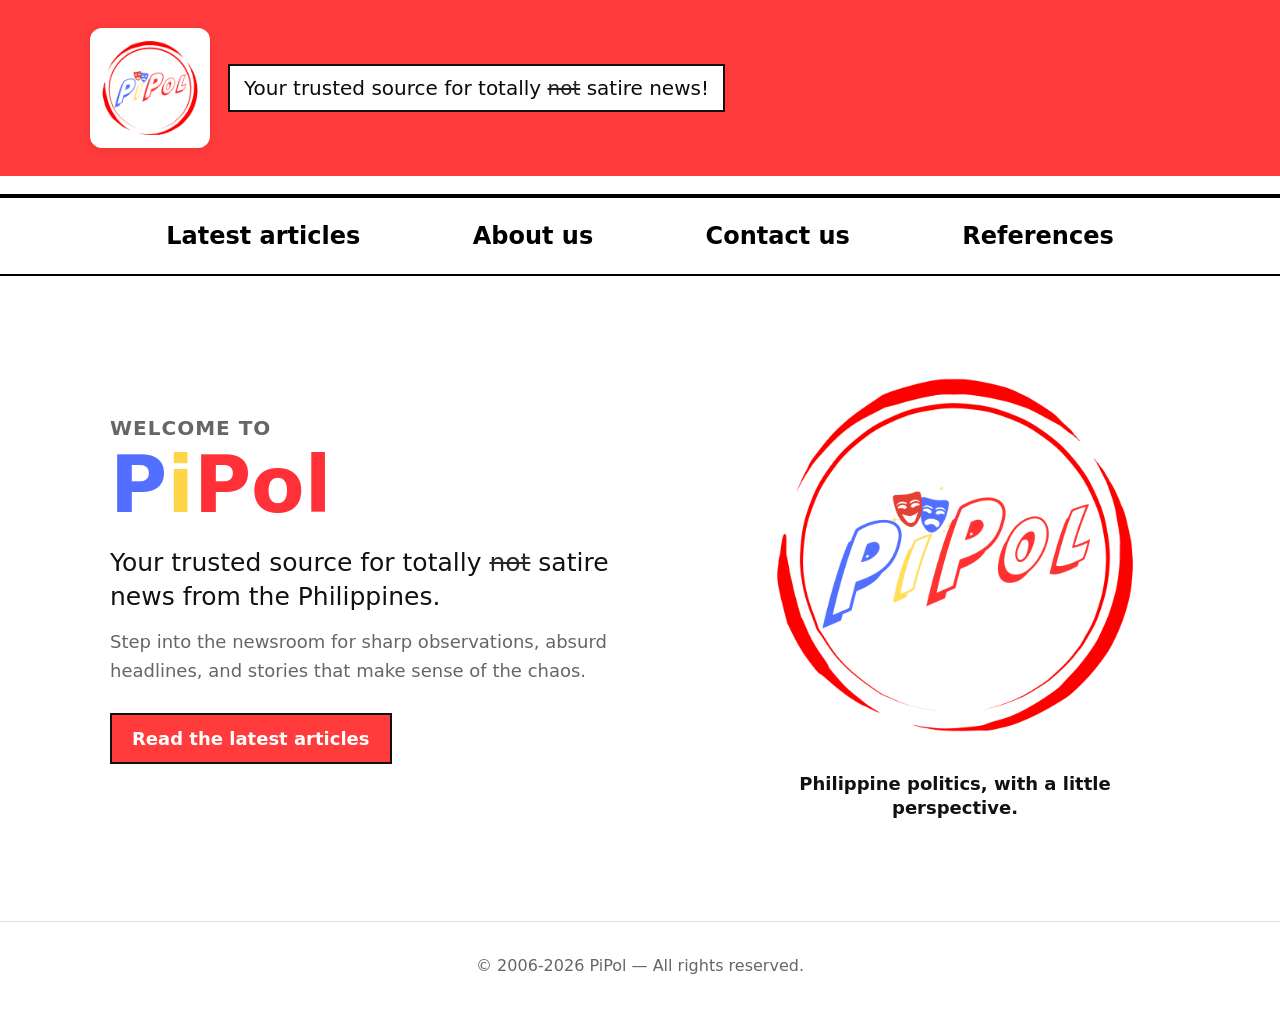
<file: BlogSEO/index.html>
<!doctype html>
<html lang="en">
<head>
  <meta charset="utf-8">
  <meta name="viewport" content="width=device-width,initial-scale=1">
  <title>PiPol — Home Page</title>
  <meta name="description" content="PiPol — short-form satirical news and commentary. Read latest articles.">
  <link rel="stylesheet" href="styles.css">
</head>
<body>
  <header class="site-header">
    <div class="header-inner">
      <div class="brand">
        <img src="assets/pipol-logo.png" alt="PiPol logo" class="logo-img">
        <p class="tagline">Your trusted source for totally <span class="strike">not</span> satire news!</p>
      </div>
    </div>
  </header>

  <nav class="main-nav">
    <div class="nav-inner">
      <a href="latest.html" class="nav-item">Latest articles</a>
      <a href="about.html" class="nav-item">About us</a>
      <a href="contact.html" class="nav-item">Contact us</a>
      <a href="references.html" class="nav-item">References</a>
    </div>
  </nav>

  <main class="welcome container">
    <div class="welcome-copy">
      <p class="welcome-kicker">Welcome to</p>
      <h1 class="welcome-title"><span class="brand-word"><span class="brand-p">P</span><span class="brand-i">i</span><span class="brand-pol">Pol</span></span></h1>
      <p class="welcome-text">Your trusted source for totally <span class="strike">not</span> satire news from the Philippines.</p>
      <p class="welcome-intro">Step into the newsroom for sharp observations, absurd headlines, and stories that make sense of the chaos.</p>
      <a href="latest.html" class="welcome-button">Read the latest articles</a>
    </div>

    <div class="welcome-media">
      <img src="assets/pipol-logo.png" alt="PiPol logo" class="welcome-logo">
      <p class="welcome-caption">Philippine politics, with a little perspective.</p>
    </div>
  </main>

  <footer class="site-footer">
    <p>© 2006-<span id="year"></span> PiPol — All rights reserved.</p>
  </footer>

  <script>
    document.getElementById('year').textContent = new Date().getFullYear();
  </script>
</body>
</html>
</file>
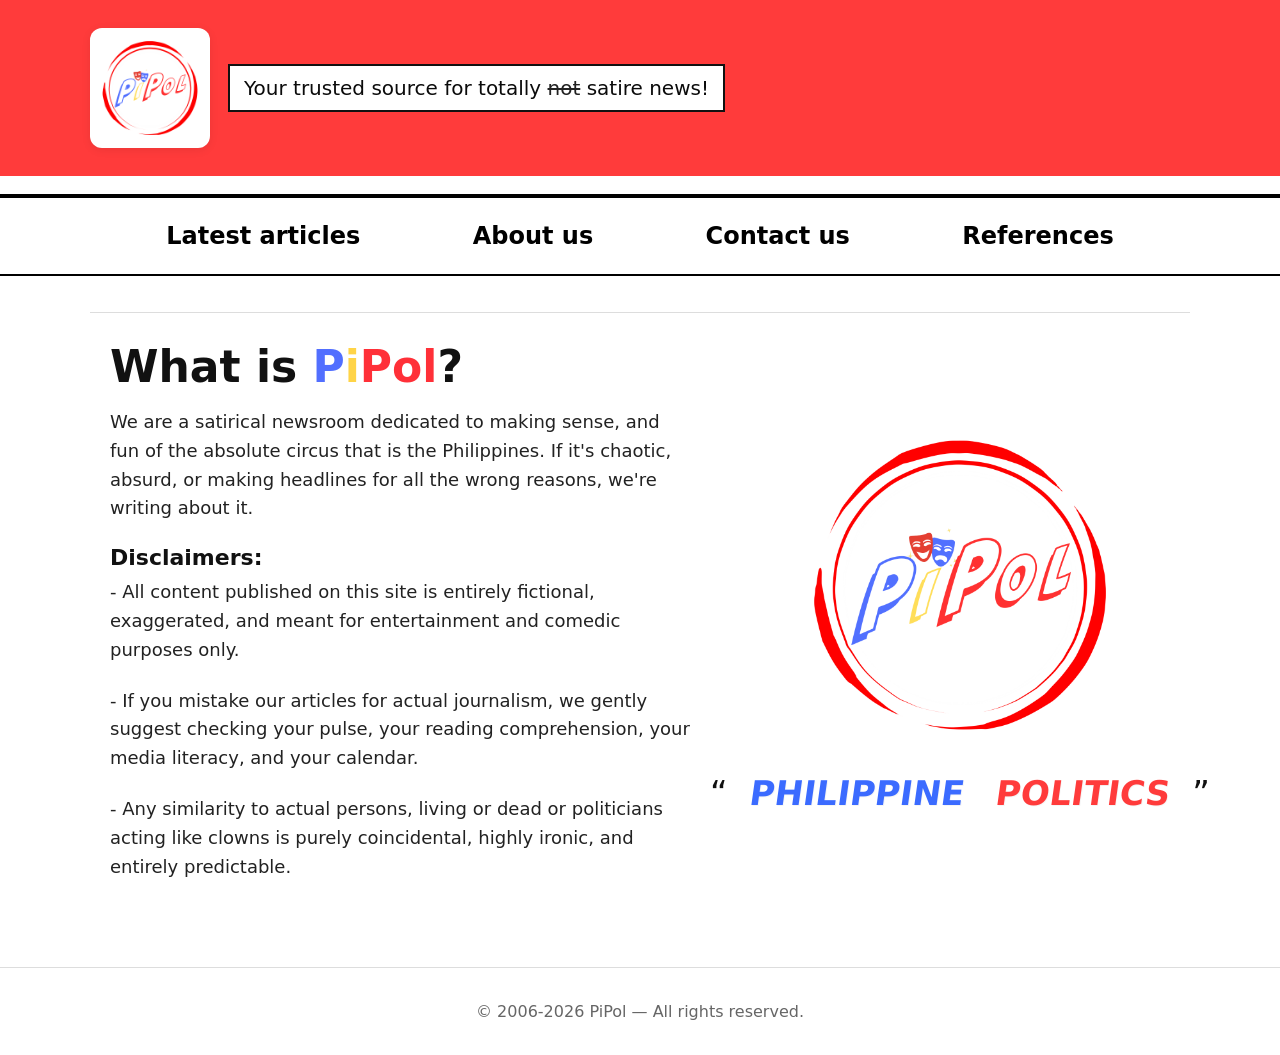
<file: BlogSEO/about.html>
<!doctype html>
<html lang="en">
<head>
  <meta charset="utf-8">
  <meta name="viewport" content="width=device-width,initial-scale=1">
  <title>About us | PiPol</title>
  <meta name="description" content="Learn about PiPol, a satirical newsroom covering the Philippines.">
  <link rel="stylesheet" href="styles.css">
</head>
<body>
  <header class="site-header">
    <div class="header-inner">
      <div class="brand">
        <a href="index.html" aria-label="PiPol home"><img src="assets/pipol-logo.png" alt="PiPol logo" class="logo-img"></a>
        <p class="tagline">Your trusted source for totally <span class="strike">not</span> satire news!</p>
      </div>
    </div>
  </header>

  <nav class="main-nav" aria-label="Main navigation">
    <div class="nav-inner">
      <a href="latest.html" class="nav-item">Latest articles</a>
      <a href="about.html" class="nav-item" aria-current="page">About us</a>
      <a href="contact.html" class="nav-item">Contact us</a>
      <a href="references.html" class="nav-item">References</a>
    </div>
  </nav>

  <main class="about container page-content">
    <div class="about-text">
      <h1 class="about-title">What is <span class="brand-word"><span class="brand-p">P</span><span class="brand-i">i</span><span class="brand-pol">Pol</span></span>?</h1>
      <p class="lead">We are a satirical newsroom dedicated to making sense, and fun of the absolute circus that is the Philippines. If it's chaotic, absurd, or making headlines for all the wrong reasons, we're writing about it.</p>
      <h2 class="about-subhead">Disclaimers:</h2>
      <p class="lead">- All content published on this site is entirely fictional, exaggerated, and meant for entertainment and comedic purposes only.</p>
      <p class="lead">- If you mistake our articles for actual journalism, we gently suggest checking your pulse, your reading comprehension, your media literacy, and your calendar.</p>
      <p class="lead">- Any similarity to actual persons, living or dead or politicians acting like clowns is purely coincidental, highly ironic, and entirely predictable.</p>
    </div>
    <div class="about-media">
      <img src="assets/pipol-logo.png" alt="PiPol logo" class="about-logo">
      <div class="tagline-decor"><span class="quote">“</span><span class="decor-word decor-blue">PHILIPPINE</span><span class="decor-word decor-red">POLITICS</span><span class="quote">”</span></div>
    </div>
  </main>

  <footer class="site-footer"><p>© 2006-<span id="year"></span> PiPol — All rights reserved.</p></footer>
  <script>document.getElementById('year').textContent = new Date().getFullYear();</script>
</body>
</html>
</file>
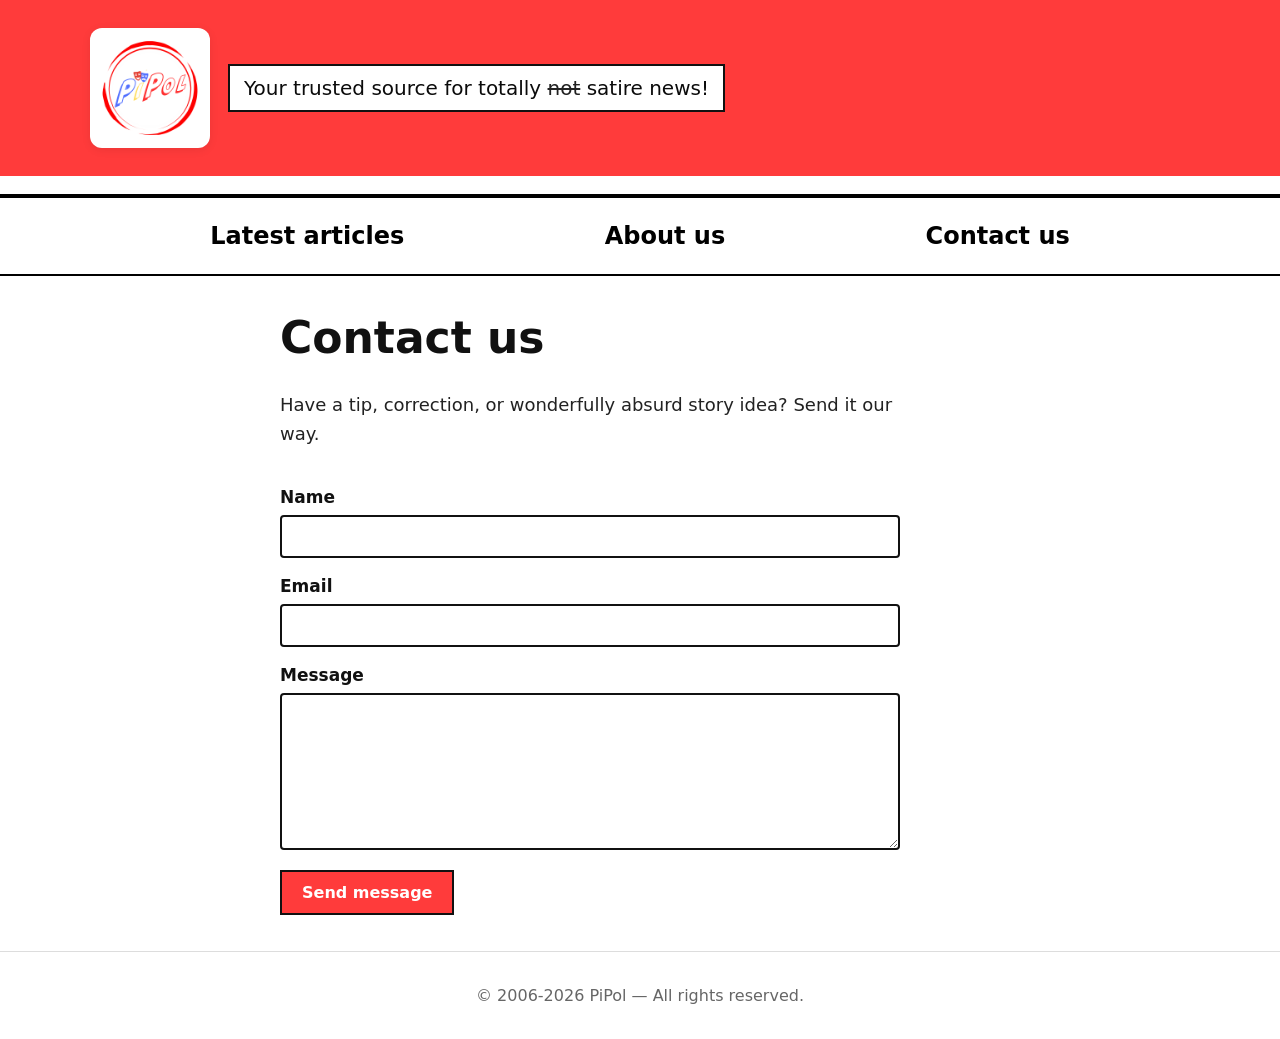
<file: BlogSEO/contact.html>
<!doctype html>
<html lang="en">
<head>
  <meta charset="utf-8">
  <meta name="viewport" content="width=device-width,initial-scale=1">
  <title>Contact us | PiPol</title>
  <meta name="description" content="Contact the PiPol newsroom.">
  <link rel="stylesheet" href="styles.css">
</head>
<body>
  <header class="site-header">
    <div class="header-inner">
      <div class="brand">
        <a href="index.html" aria-label="PiPol home"><img src="assets/pipol-logo.png" alt="PiPol logo" class="logo-img"></a>
        <p class="tagline">Your trusted source for totally <span class="strike">not</span> satire news!</p>
      </div>
    </div>
  </header>

  <nav class="main-nav" aria-label="Main navigation">
    <div class="nav-inner">
      <a href="latest.html" class="nav-item">Latest articles</a>
      <a href="about.html" class="nav-item">About us</a>
      <a href="contact.html" class="nav-item" aria-current="page">Contact us</a>
    </div>
  </nav>

  <main class="container page-content contact-page">
    <h1 class="page-title">Contact us</h1>
    <p class="lead">Have a tip, correction, or wonderfully absurd story idea? Send it our way.</p>
    <form class="contact-form" action="mailto:hello@pipol.example" method="post" enctype="text/plain">
      <label for="name">Name</label>
      <input id="name" name="name" type="text" autocomplete="name" required>
      <label for="email">Email</label>
      <input id="email" name="email" type="email" autocomplete="email" required>
      <label for="message">Message</label>
      <textarea id="message" name="message" rows="7" required></textarea>
      <button type="submit">Send message</button>
    </form>
  </main>

  <footer class="site-footer"><p>© 2006-<span id="year"></span> PiPol — All rights reserved.</p></footer>
  <script>document.getElementById('year').textContent = new Date().getFullYear();</script>
</body>
</html>
</file>
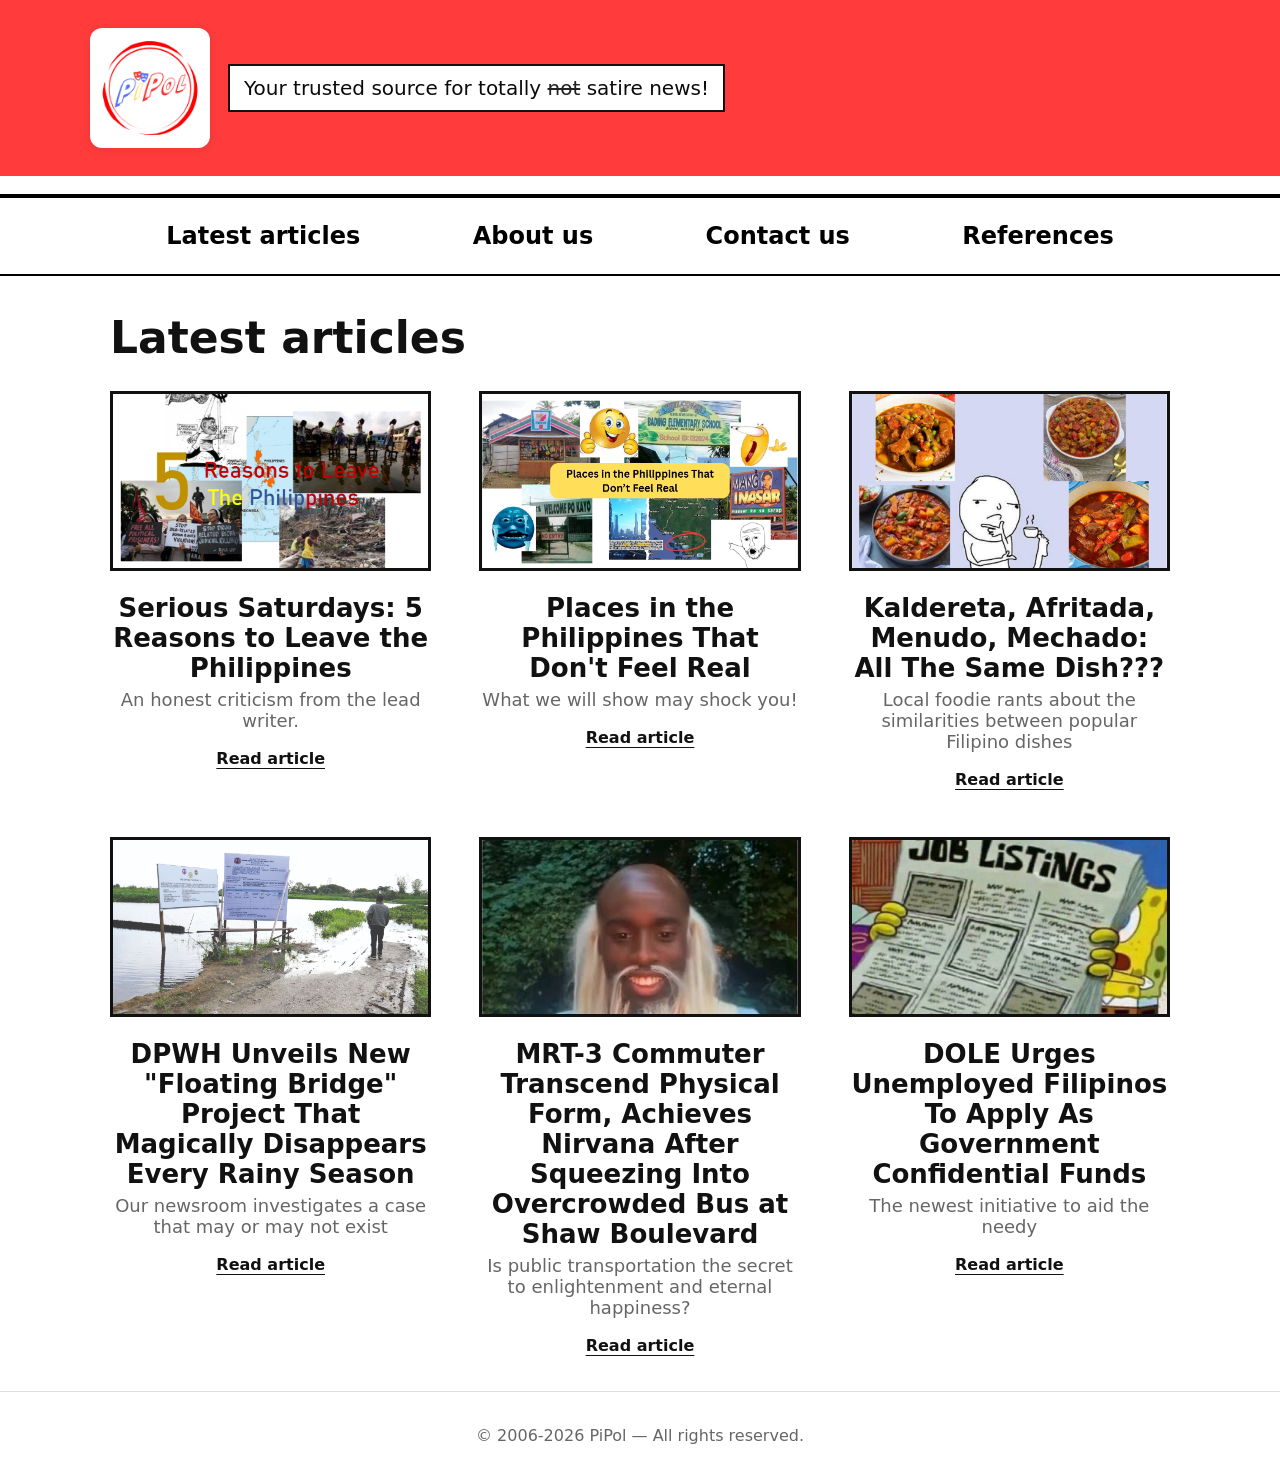
<file: BlogSEO/latest.html>
<!doctype html>
<html lang="en">
<head>
  <meta charset="utf-8">
  <meta name="viewport" content="width=device-width,initial-scale=1">
  <title>Latest articles | PiPol</title>
  <meta name="description" content="Read the latest satirical news and commentary from PiPol.">
  <link rel="stylesheet" href="styles.css">
</head>
<body>
  <header class="site-header">
    <div class="header-inner">
      <div class="brand">
        <a href="index.html" aria-label="PiPol home"><img src="assets/pipol-logo.png" alt="PiPol logo" class="logo-img"></a>
        <p class="tagline">Your trusted source for totally <span class="strike">not</span> satire news!</p>
      </div>
    </div>
  </header>

  <nav class="main-nav" aria-label="Main navigation">
    <div class="nav-inner">
      <a href="latest.html" class="nav-item" aria-current="page">Latest articles</a>
      <a href="about.html" class="nav-item">About us</a>
      <a href="contact.html" class="nav-item">Contact us</a>
      <a href="references.html" class="nav-item">References</a>
    </div>
  </nav>

  <main class="container page-content">
    <h1 class="page-title">Latest articles</h1>
    <section class="cards" aria-label="Latest articles">
      <article class="card">
        <img src="assets/article1-thumbnail.png" alt="Illustration for the first article" class="card-img">
        <h2 class="card-title">Serious Saturdays: 5 Reasons to Leave the Philippines</h2>
        <p class="card-desc">An honest criticism from the lead writer.</p>
        <a href="articles/article1.html" class="card-link">Read article</a>
      </article>
      
      <article class="card">
        <img src="assets/article2-thumbnail.png" alt="Illustration for the second article" class="card-img">
        <h2 class="card-title">Places in the Philippines That Don't Feel Real</h2>
        <p class="card-desc">What we will show may shock you!</p>
        <a href="articles/article2.html" class="card-link">Read article</a>
      </article>

      <article class="card">
        <img src="assets/article3-thumbnail.png" alt="Illustration for the third article" class="card-img">
        <h2 class="card-title">Kaldereta, Afritada, Menudo, Mechado: All The Same Dish???</h2>
        <p class="card-desc">Local foodie rants about the similarities between popular Filipino dishes</p>
        <a href="articles/article3.html" class="card-link">Read article</a>
      </article>

      <article class="card">
        <img src="assets/article4-thumbnail.png" alt="Illustration for the fourth article" class="card-img">
        <h2 class="card-title">DPWH Unveils New "Floating Bridge" Project That Magically Disappears Every Rainy Season</h2>
        <p class="card-desc">Our newsroom investigates a case that may or may not exist</p>
        <a href="articles/article4.html" class="card-link">Read article</a>
      </article>

      <article class="card">
        <img src="assets/article5-thumbnail.png" alt="Illustration for the fifth article" class="card-img">
        <h2 class="card-title">MRT-3 Commuter Transcend Physical Form, Achieves Nirvana After Squeezing Into Overcrowded Bus at Shaw Boulevard</h2>
        <p class="card-desc">Is public transportation the secret to enlightenment and eternal happiness?</p>
        <a href="articles/article5.html" class="card-link">Read article</a>
      </article>

      <article class="card">
        <img src="assets/article6-thumbnail.png" alt="Illustration for the sixth article" class="card-img">
        <h2 class="card-title">DOLE Urges Unemployed Filipinos To Apply As Government Confidential Funds</h2>
        <p class="card-desc">The newest initiative to aid the needy</p>
        <a href="articles/article6.html" class="card-link">Read article</a>
      </article>

    </section>
  </main>

  <footer class="site-footer"><p>© 2006-<span id="year"></span> PiPol — All rights reserved.</p></footer>
  <script>document.getElementById('year').textContent = new Date().getFullYear();</script>
</body>
</html>
</file>
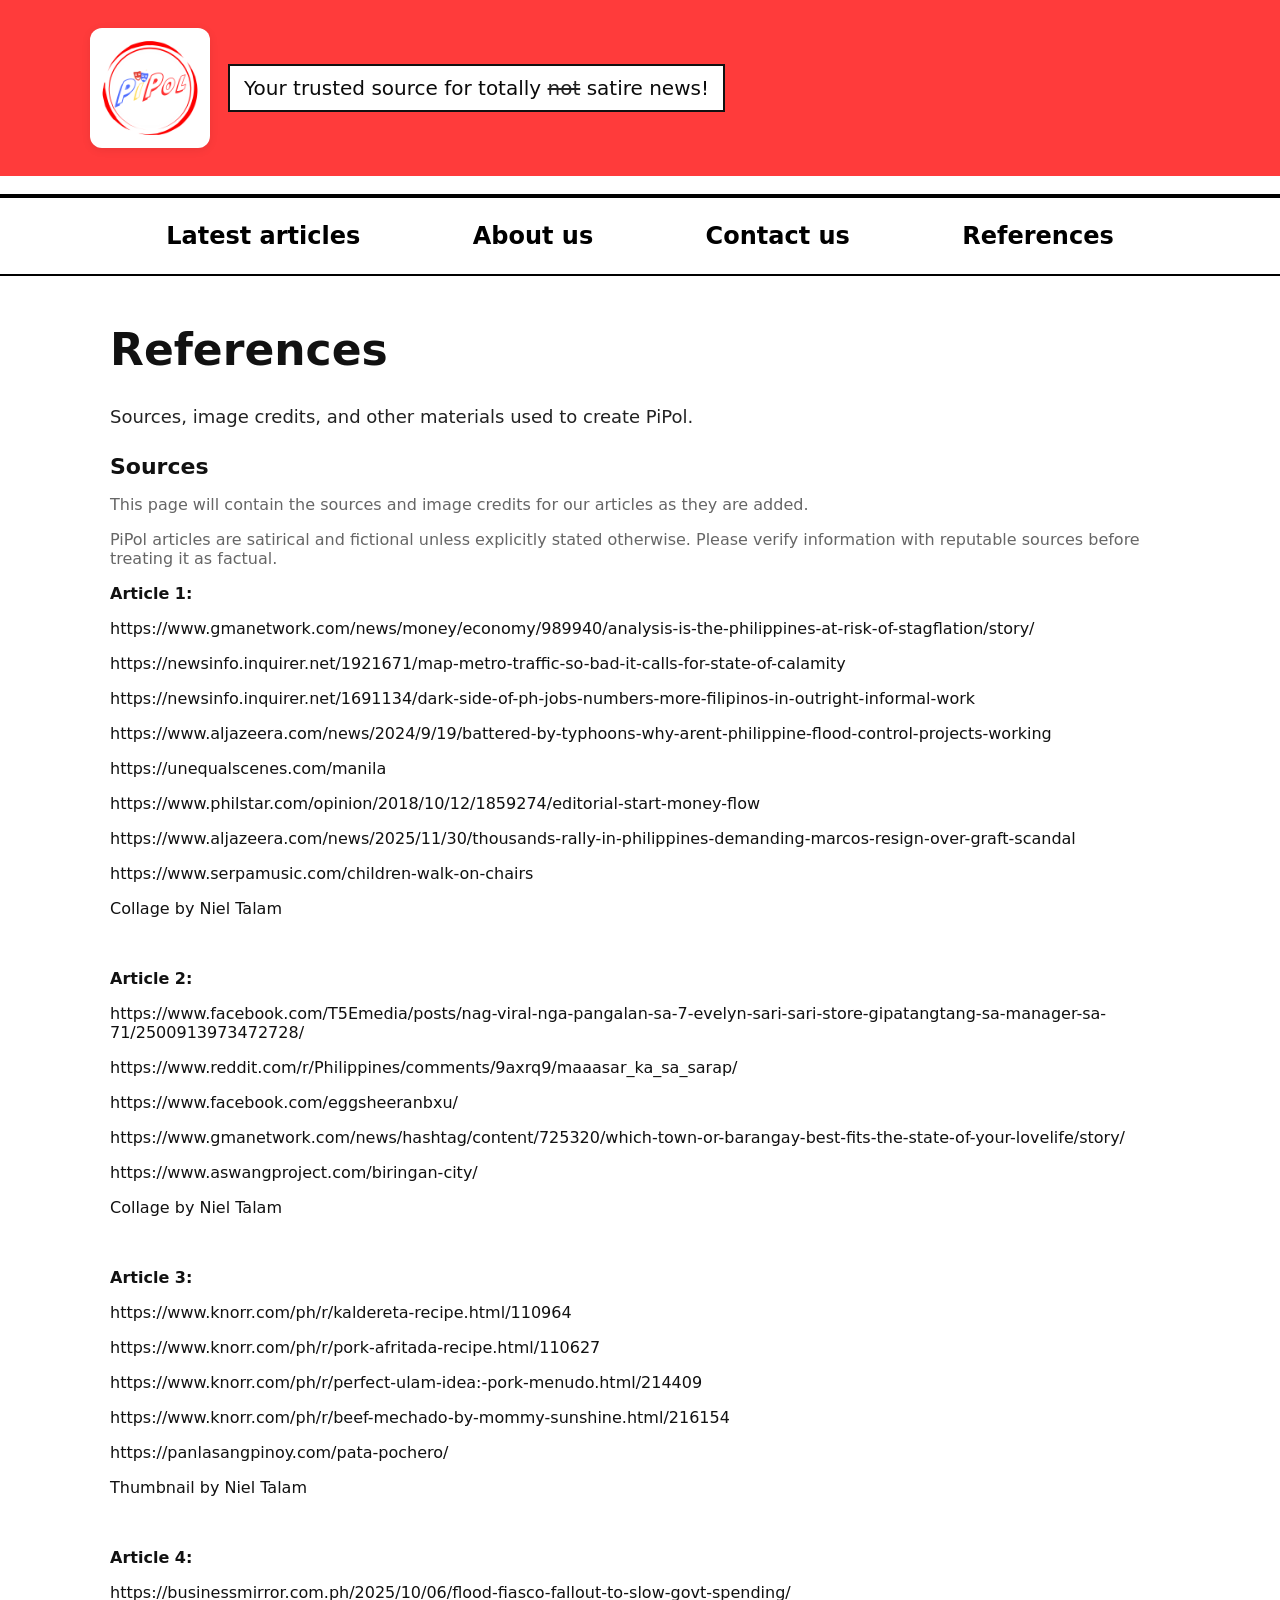
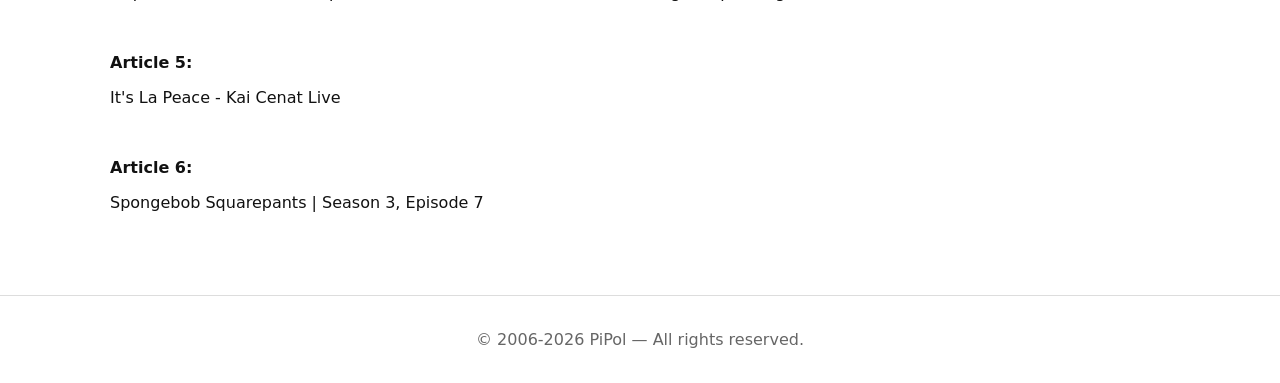
<file: BlogSEO/references.html>
<!doctype html>
<html lang="en">
<head>
  <meta charset="utf-8">
  <meta name="viewport" content="width=device-width,initial-scale=1">
  <title>References | PiPol</title>
  <meta name="description" content="References and sources used by PiPol.">
  <link rel="stylesheet" href="styles.css">
</head>
<body>
  <header class="site-header">
    <div class="header-inner">
      <div class="brand">
        <a href="index.html" aria-label="PiPol home"><img src="assets/pipol-logo.png" alt="PiPol logo" class="logo-img"></a>
        <p class="tagline">Your trusted source for totally <span class="strike">not</span> satire news!</p>
      </div>
    </div>
  </header>

  <nav class="main-nav" aria-label="Main navigation">
    <div class="nav-inner">
      <a href="latest.html" class="nav-item">Latest articles</a>
      <a href="about.html" class="nav-item">About us</a>
      <a href="contact.html" class="nav-item">Contact us</a>
      <a href="references.html" class="nav-item" aria-current="page">References</a>
    </div>
  </nav>

  <main class="container page-content references-page">
    <h1 class="page-title">References</h1>
    <p class="lead">Sources, image credits, and other materials used to create PiPol.</p>
    <section aria-label="Reference list">
      <h2 class="about-subhead">Sources</h2>
      <p class="muted">This page will contain the sources and image credits for our articles as they are added.</p>
      <p class="muted">PiPol articles are satirical and fictional unless explicitly stated otherwise. Please verify information with reputable sources before treating it as factual.</p>
      <p><b>Article 1:</b></p>
      <p>https://www.gmanetwork.com/news/money/economy/989940/analysis-is-the-philippines-at-risk-of-stagflation/story/</p>
      <p>https://newsinfo.inquirer.net/1921671/map-metro-traffic-so-bad-it-calls-for-state-of-calamity</p>
      <p>https://newsinfo.inquirer.net/1691134/dark-side-of-ph-jobs-numbers-more-filipinos-in-outright-informal-work</p>
      <p>https://www.aljazeera.com/news/2024/9/19/battered-by-typhoons-why-arent-philippine-flood-control-projects-working</p>
      <p>https://unequalscenes.com/manila</p>
      <p>https://www.philstar.com/opinion/2018/10/12/1859274/editorial-start-money-flow</p>
      <p>https://www.aljazeera.com/news/2025/11/30/thousands-rally-in-philippines-demanding-marcos-resign-over-graft-scandal</p>
      <p>https://www.serpamusic.com/children-walk-on-chairs</p>
      <p>Collage by Niel Talam</p><br>

      <p><b>Article 2:</b></p>
      <p>https://www.facebook.com/T5Emedia/posts/nag-viral-nga-pangalan-sa-7-evelyn-sari-sari-store-gipatangtang-sa-manager-sa-71/2500913973472728/</p>
      <p>https://www.reddit.com/r/Philippines/comments/9axrq9/maaasar_ka_sa_sarap/</p>
      <p>https://www.facebook.com/eggsheeranbxu/</p>
      <p>https://www.gmanetwork.com/news/hashtag/content/725320/which-town-or-barangay-best-fits-the-state-of-your-lovelife/story/</p>
      <p>https://www.aswangproject.com/biringan-city/</p>
      <p>Collage by Niel Talam</p><br>

      <p><b>Article 3:</b></p>
      <p>https://www.knorr.com/ph/r/kaldereta-recipe.html/110964</p>
      <p>https://www.knorr.com/ph/r/pork-afritada-recipe.html/110627</p>
      <p>https://www.knorr.com/ph/r/perfect-ulam-idea:-pork-menudo.html/214409</p>
      <p>https://www.knorr.com/ph/r/beef-mechado-by-mommy-sunshine.html/216154</p>
      <p>https://panlasangpinoy.com/pata-pochero/</p>
      <p>Thumbnail by Niel Talam</p><br>

      <p><b>Article 4:</b></p>
      <p>https://businessmirror.com.ph/2025/10/06/flood-fiasco-fallout-to-slow-govt-spending/</p><br>

      <p><b>Article 5:</b></p>
      <p>It's La Peace - Kai Cenat Live</p><br>

      <p><b>Article 6:</b></p>
      <p>Spongebob Squarepants | Season 3, Episode 7</p><br>

    </section>
  </main>

  <footer class="site-footer"><p>© 2006-<span id="year"></span> PiPol — All rights reserved.</p></footer>
  <script>document.getElementById('year').textContent = new Date().getFullYear();</script>
</body>
</html>
</file>
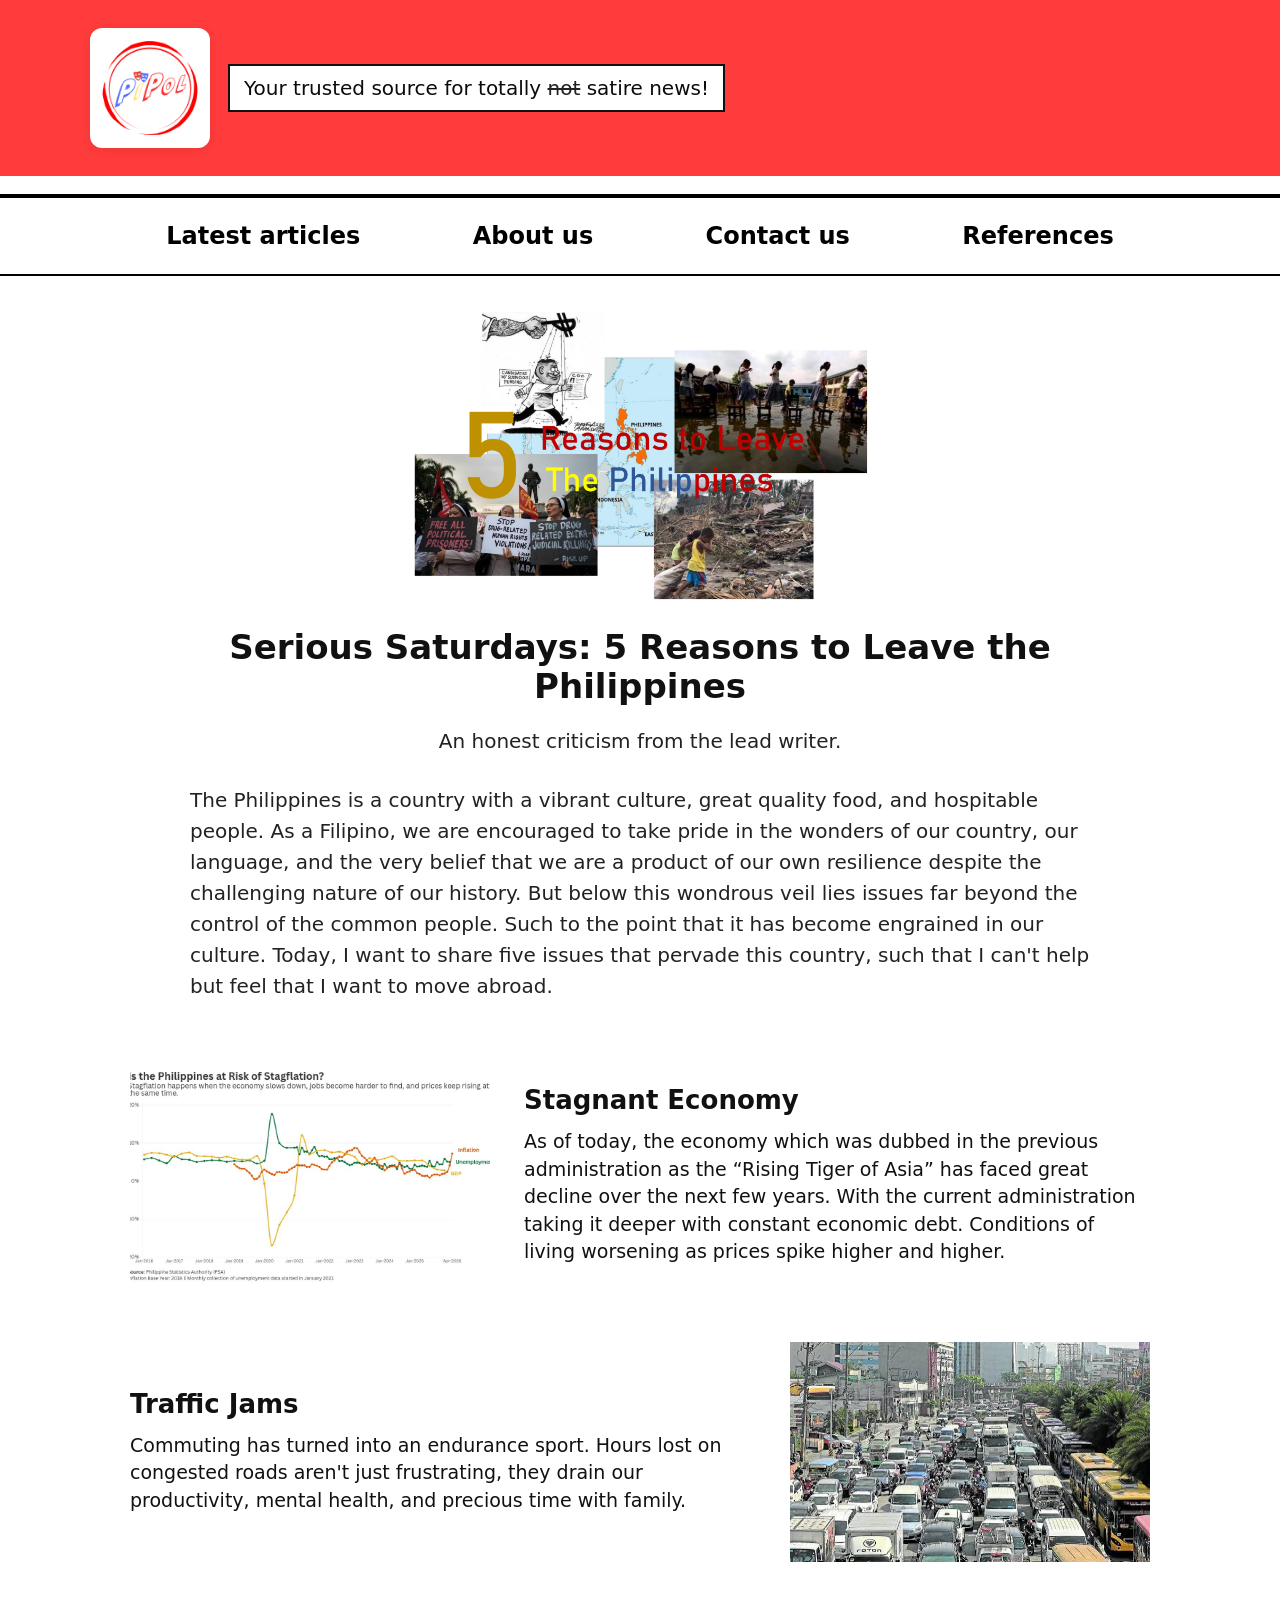
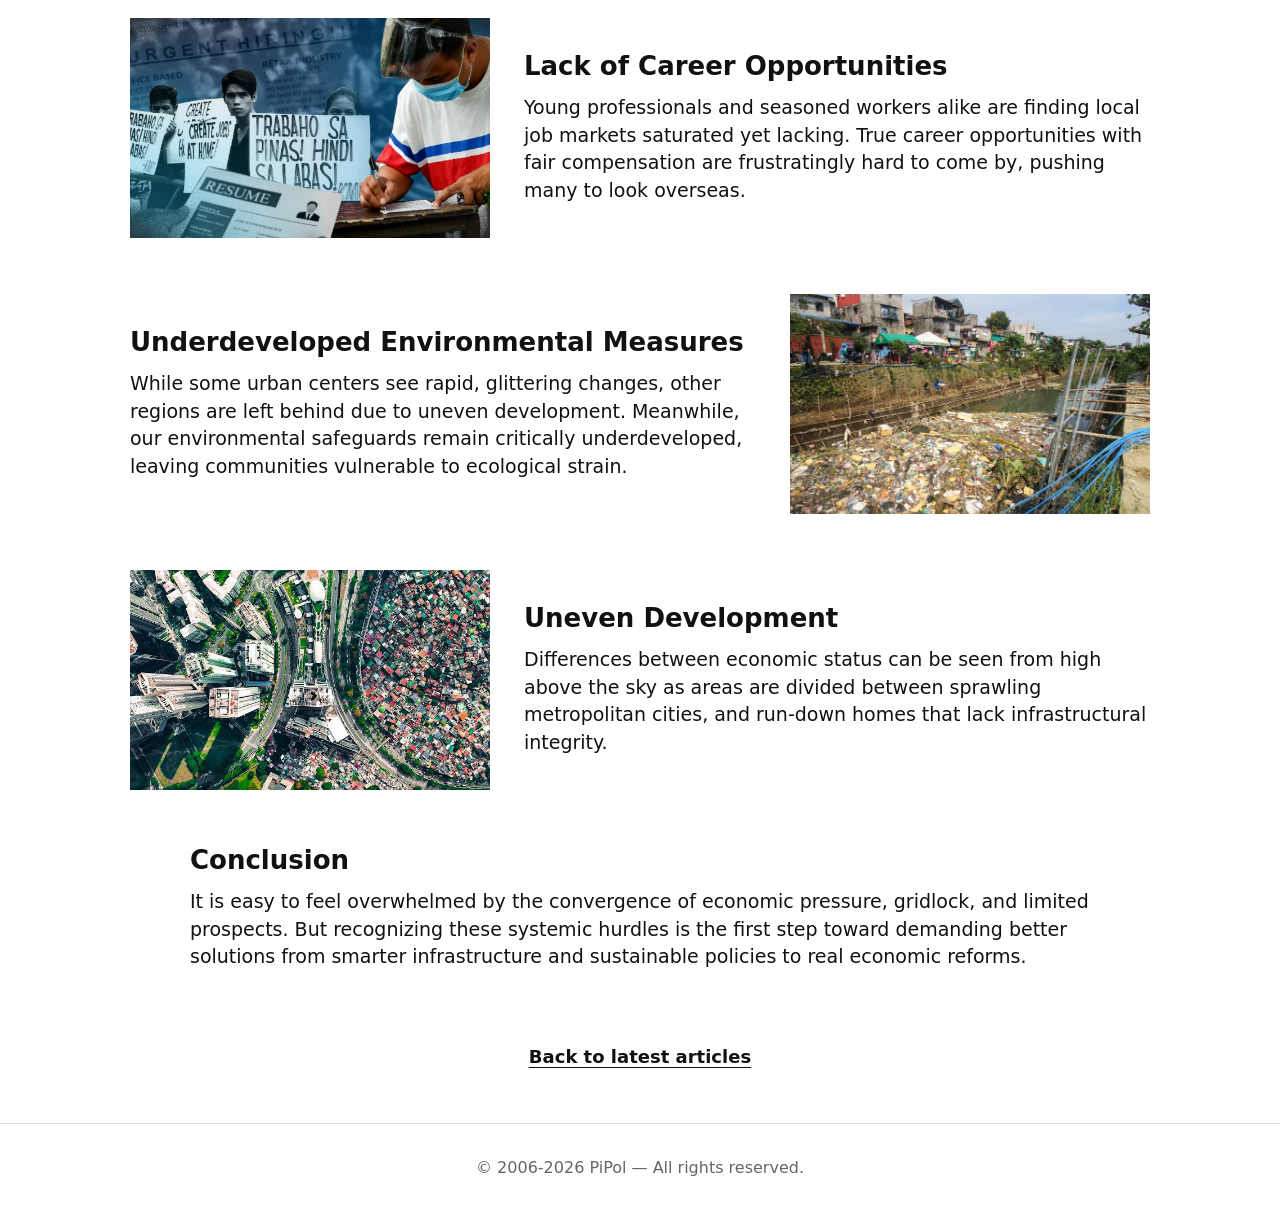
<file: BlogSEO/articles/article1.html>
<!doctype html>
<html lang="en">
<head>
  <meta charset="utf-8">
  <meta name="viewport" content="width=device-width,initial-scale=1">
  <title>Serious Saturdays: 5 Reasons to Leave the Philippines | PiPol</title>
  <meta name="description" content="A criticism about five reasons to leave the Philippines, from the PiPol newsroom.">
  <link rel="stylesheet" href="../styles.css">
</head>
<body>
  <header class="site-header">
    <div class="header-inner">
      <div class="brand">
        <a href="../index.html" aria-label="PiPol home"><img src="../assets/pipol-logo.png" alt="PiPol logo" class="logo-img"></a>
        <p class="tagline">Your trusted source for totally <span class="strike">not</span> satire news!</p>
      </div>
    </div>
  </header>

  <nav class="main-nav" aria-label="Main navigation">
    <div class="nav-inner">
      <a href="../latest.html" class="nav-item" aria-current="page">Latest articles</a>
      <a href="../about.html" class="nav-item">About us</a>
      <a href="../contact.html" class="nav-item">Contact us</a>
      <a href="../references.html" class="nav-item">References</a>
    </div>
  </nav>

  <main class="article-page">
    <article class="article">
      <header class="article-intro">
        <img src="../assets/article1-thumbnail.png" alt="Article thumbnail for Serious Saturdays" class="article-hero-image">
        <h1>Serious Saturdays: 5 Reasons to Leave the Philippines</h1>
        <p>An honest criticism from the lead writer.</p>
      </header>

      <section class="article-introduction">
        <p>The Philippines is a country with a vibrant culture, great quality food, and hospitable people. As a Filipino, we are encouraged to take pride in the wonders of our country, our language, and the very belief that we are a product of our own resilience despite the challenging nature of our history. But below this wondrous veil lies issues far beyond the control of the common people. Such to the point that it has become engrained in our culture. Today, I want to share five issues that pervade this country, such that I can't help but feel that I want to move abroad.</p>
      </section>


      <div class="article-body">
        <section class="article-row article-row-image-left">
          <img src="../assets/article1-a.jpg" alt="Article illustration" class="article-section-image">
          <div class="article-section-copy">
            <h2>Stagnant Economy </h2>
            <p>As of today, the economy which was dubbed in the previous administration as the  “Rising Tiger of Asia” has faced great decline  over the next few years. With the current  administration taking it deeper with constant  economic debt. Conditions of living worsening as prices spike higher and higher. </p>
          </div>
        </section>

        <section class="article-row article-row-image-right">
          <div class="article-section-copy">
            <h2>Traffic Jams</h2>
            <p>Commuting has turned into an endurance  sport. Hours lost on congested roads aren't just  frustrating, they drain our productivity, mental  health, and precious time with family.</p>
          </div>
          <img src="../assets/article1-b.png" alt="Article illustration" class="article-section-image">
        </section>

        <section class="article-row article-row-image-left">
          <img src="../assets/article1-c.jpeg" alt="Article illustration" class="article-section-image">
          <div class="article-section-copy">
            <h2>Lack of Career Opportunities </h2>
            <p>Young professionals and seasoned workers  alike are finding local job markets saturated yet  lacking. True career opportunities with fair  compensation are frustratingly hard to come by,  pushing many to look overseas.</p>
          </div>
        </section>

        <section class="article-row article-row-image-right">
          <div class="article-section-copy">
            <h2>Underdeveloped Environmental Measures</h2>
            <p>While some urban centers see rapid, glittering changes, other regions are left behind due to uneven development. Meanwhile, our environmental safeguards remain critically underdeveloped, leaving communities vulnerable to ecological strain.</p>
          </div>
          <img src="../assets/article1-d.png" alt="Article illustration" class="article-section-image">
        </section>

        <section class="article-row article-row-image-left">
          <img src="../assets/article1-e.png" alt="Article illustration" class="article-section-image">
          <div class="article-section-copy">
            <h2>Uneven Development</h2>
            <p>Differences between economic status can be seen from high above the sky as areas are divided between sprawling metropolitan cities, and run-down homes that lack infrastructural integrity.</p>
          </div>
        </section>
      </div>

        <section class = "article-conclusion">
          <h2>Conclusion</h2>
          <p>It is easy to feel overwhelmed by the convergence of economic pressure,  gridlock, and limited prospects. But recognizing these systemic hurdles is the first  step toward demanding better solutions from smarter infrastructure and  sustainable policies to real economic reforms.</p><br>
        </section>

      <footer class="article-end">
        <a href="../latest.html" class="article-back-link">Back to latest articles</a>
      </footer>
    </article>
  </main>

  <footer class="site-footer"><p>© 2006-<span id="year"></span> PiPol — All rights reserved.</p></footer>
  <script>document.getElementById('year').textContent = new Date().getFullYear();</script>
</body>
</html>
</file>
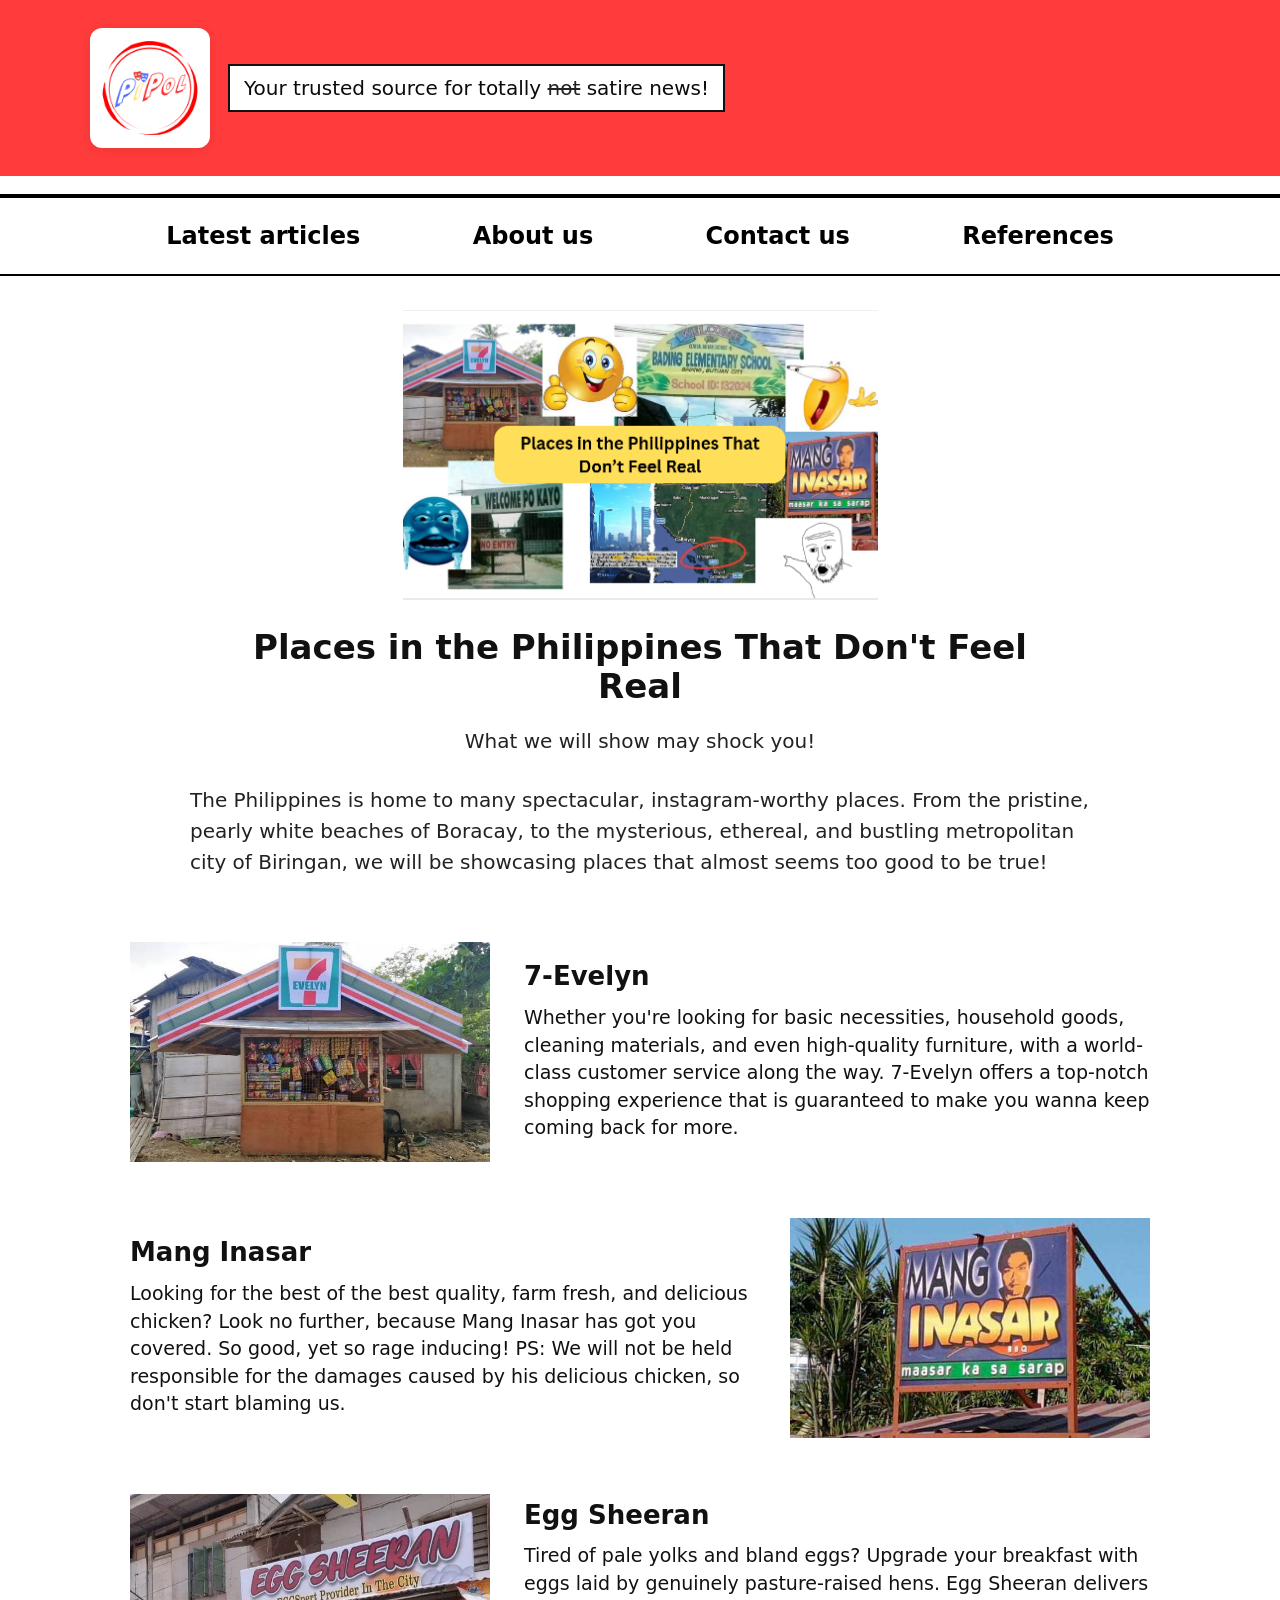
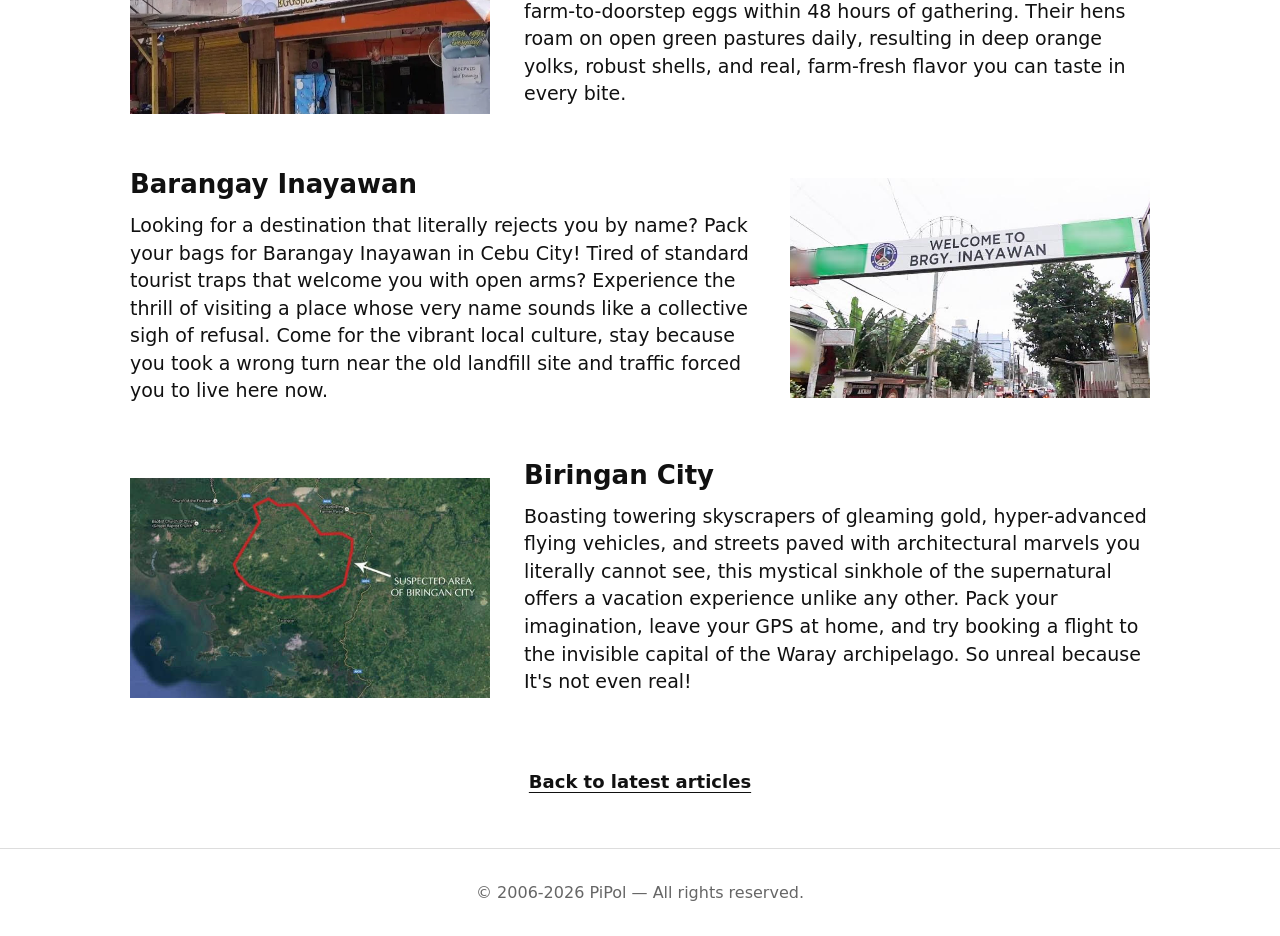
<file: BlogSEO/articles/article2.html>
<!doctype html>
<html lang="en">
<head>
  <meta charset="utf-8">
  <meta name="viewport" content="width=device-width,initial-scale=1">
  <title>Places in the Philippines That Don't Feel Real | PiPol</title>
  <meta name="description" content="A satirical look at places in the Philippines that give the best experiences.">
  <link rel="stylesheet" href="../styles.css">
</head>
<body>
  <header class="site-header">
    <div class="header-inner">
      <div class="brand">
        <a href="../index.html" aria-label="PiPol home"><img src="../assets/pipol-logo.png" alt="PiPol logo" class="logo-img"></a>
        <p class="tagline">Your trusted source for totally <span class="strike">not</span> satire news!</p>
      </div>
    </div>
  </header>

  <nav class="main-nav" aria-label="Main navigation">
    <div class="nav-inner">
      <a href="../latest.html" class="nav-item" aria-current="page">Latest articles</a>
      <a href="../about.html" class="nav-item">About us</a>
      <a href="../contact.html" class="nav-item">Contact us</a>
      <a href="../references.html" class="nav-item">References</a>
    </div>
  </nav>

  <main class="article-page">
    <article class="article">
      <header class="article-intro">
        <img src="../assets/article2-thumbnail.png" alt="Article thumbnail" class="article-hero-image">
        <h1>Places in the Philippines That Don't Feel Real</h1>
        <p>What we will show may shock you!</p>
      </header>

      <section class="article-introduction">
        <p>The Philippines is home to many spectacular, instagram-worthy places. From the pristine, pearly white beaches of Boracay, to the mysterious, ethereal, and bustling metropolitan city of Biringan, we will be showcasing places that almost seems too good to be true!</p>
      </section>


      <div class="article-body">
        <section class="article-row article-row-image-left">
          <img src="../assets/article2-a.png" alt="Article illustration" class="article-section-image">
          <div class="article-section-copy">
            <h2>7-Evelyn </h2>
            <p>Whether you're looking for basic necessities, household goods, cleaning materials, and even high-quality furniture, with a world-class customer service along the way. 7-Evelyn offers a top-notch shopping experience that is guaranteed to make you wanna keep coming back for more.</p>
          </div>
        </section>

        <section class="article-row article-row-image-right">
          <div class="article-section-copy">
            <h2>Mang Inasar</h2>
            <p>Looking for the best of the best quality, farm fresh, and delicious chicken? Look no further, because Mang Inasar has got you covered. So good, yet so rage inducing! PS: We will not be held responsible for the damages caused by his delicious chicken, so don't start blaming us.</p>
          </div>
          <img src="../assets/article2-b.png" alt="Article illustration" class="article-section-image">
        </section>

        <section class="article-row article-row-image-left">
          <img src="../assets/article2-c.png" alt="Article illustration" class="article-section-image">
          <div class="article-section-copy">
            <h2>Egg Sheeran</h2>
            <p>Tired of pale yolks and bland eggs? Upgrade your breakfast with eggs laid by genuinely pasture-raised hens. Egg Sheeran delivers farm-to-doorstep eggs within 48 hours of gathering. Their hens roam on open green pastures daily, resulting in deep orange yolks, robust shells, and real, farm-fresh flavor you can taste in every bite.</p>
          </div>
        </section>

        <section class="article-row article-row-image-right">
          <div class="article-section-copy">
            <h2>Barangay Inayawan</h2>
            <p>Looking for a destination that literally rejects you by name? Pack your bags for Barangay Inayawan in Cebu City! Tired of standard tourist traps that welcome you with open arms? Experience the thrill of visiting a place whose very name sounds like a collective sigh of refusal. Come for the vibrant local culture, stay because you took a wrong turn near the old landfill site and traffic forced you to live here now.</p>
          </div>
          <img src="../assets/article2-d.png" alt="Article illustration" class="article-section-image">
        </section>

        <section class="article-row article-row-image-left">
          <img src="../assets/article2-e.png" alt="Article illustration" class="article-section-image">
          <div class="article-section-copy">
            <h2>Biringan City</h2>
            <p>Boasting towering skyscrapers of gleaming gold, hyper-advanced flying vehicles, and streets paved with architectural marvels you literally cannot see, this mystical sinkhole of the supernatural offers a vacation experience unlike any other. Pack your imagination, leave your GPS at home, and try booking a flight to the invisible capital of the Waray archipelago. So unreal because It's not even real!</p><br>
          </div>
        </section>
      </div>

      <footer class="article-end">
        <a href="../latest.html" class="article-back-link">Back to latest articles</a>
      </footer>
    </article>
  </main>

  <footer class="site-footer"><p>© 2006-<span id="year"></span> PiPol — All rights reserved.</p></footer>
  <script>document.getElementById('year').textContent = new Date().getFullYear();</script>
</body>
</html>
</file>
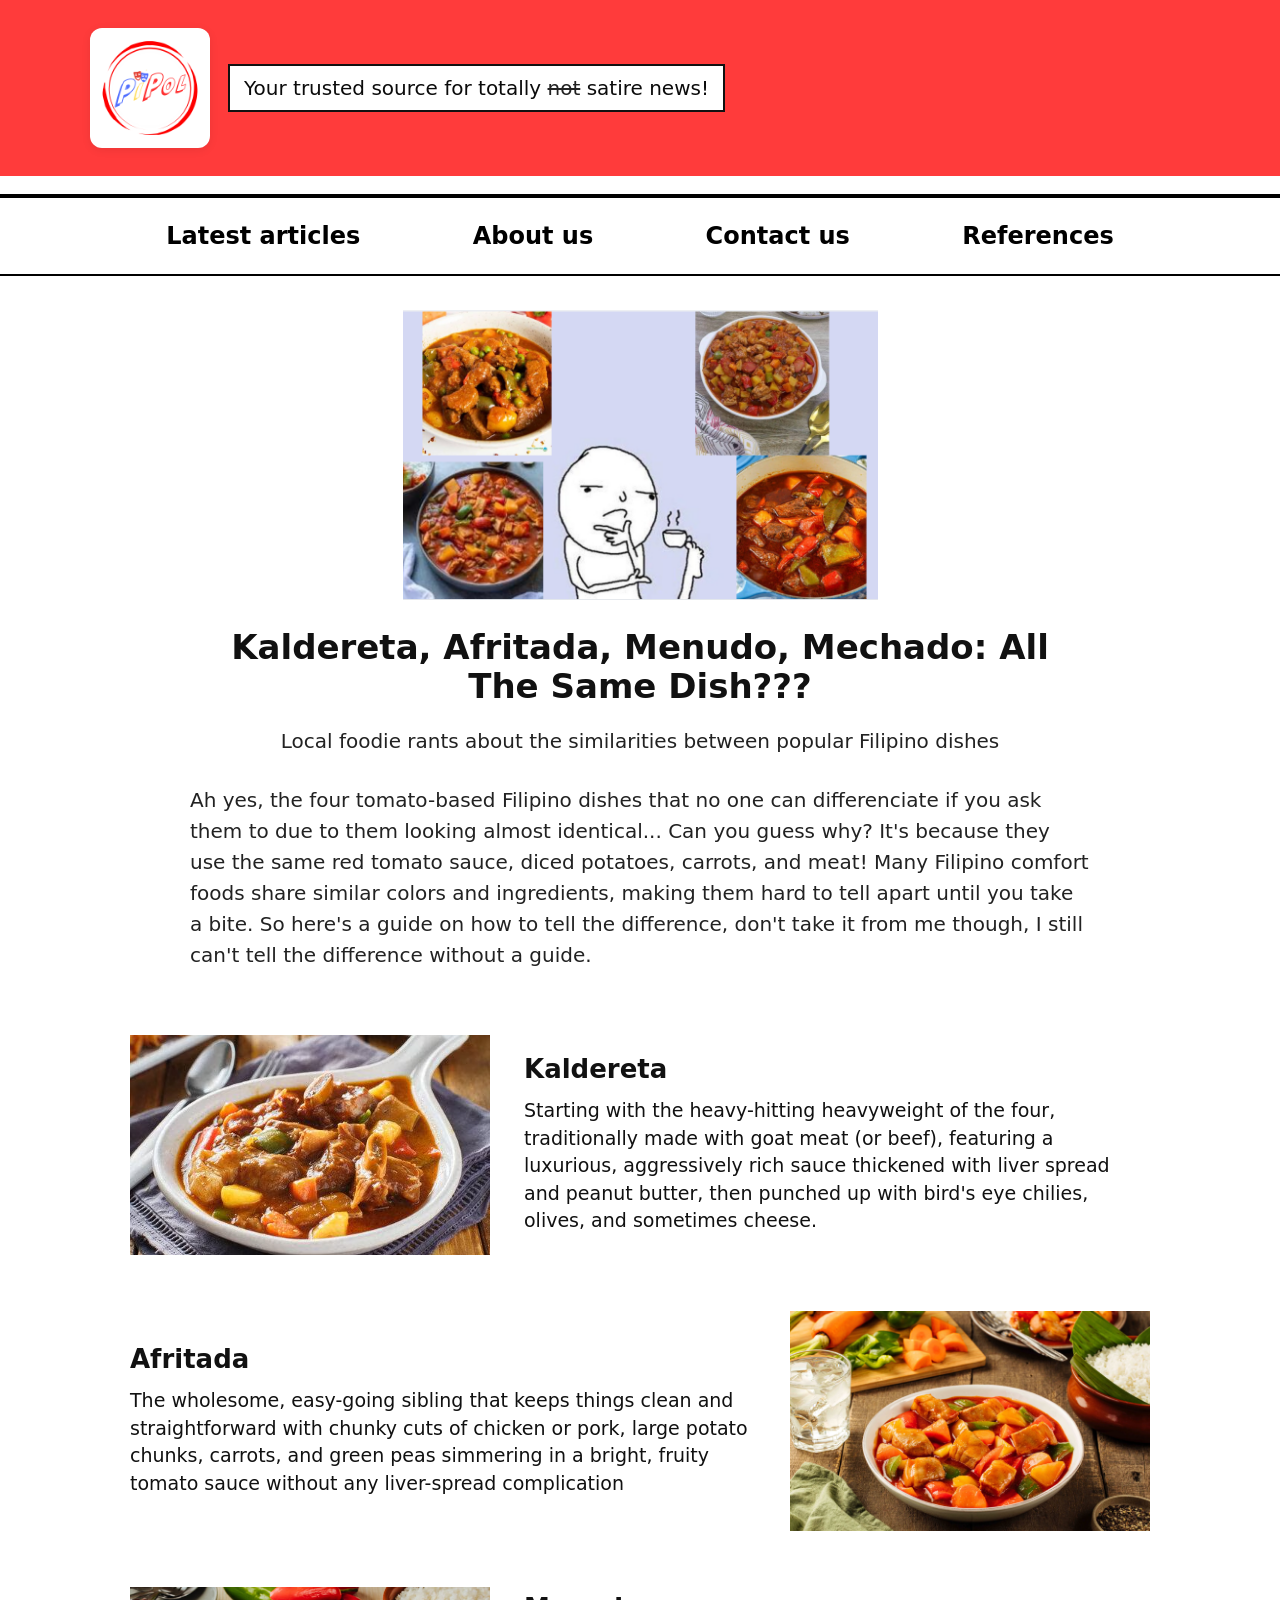
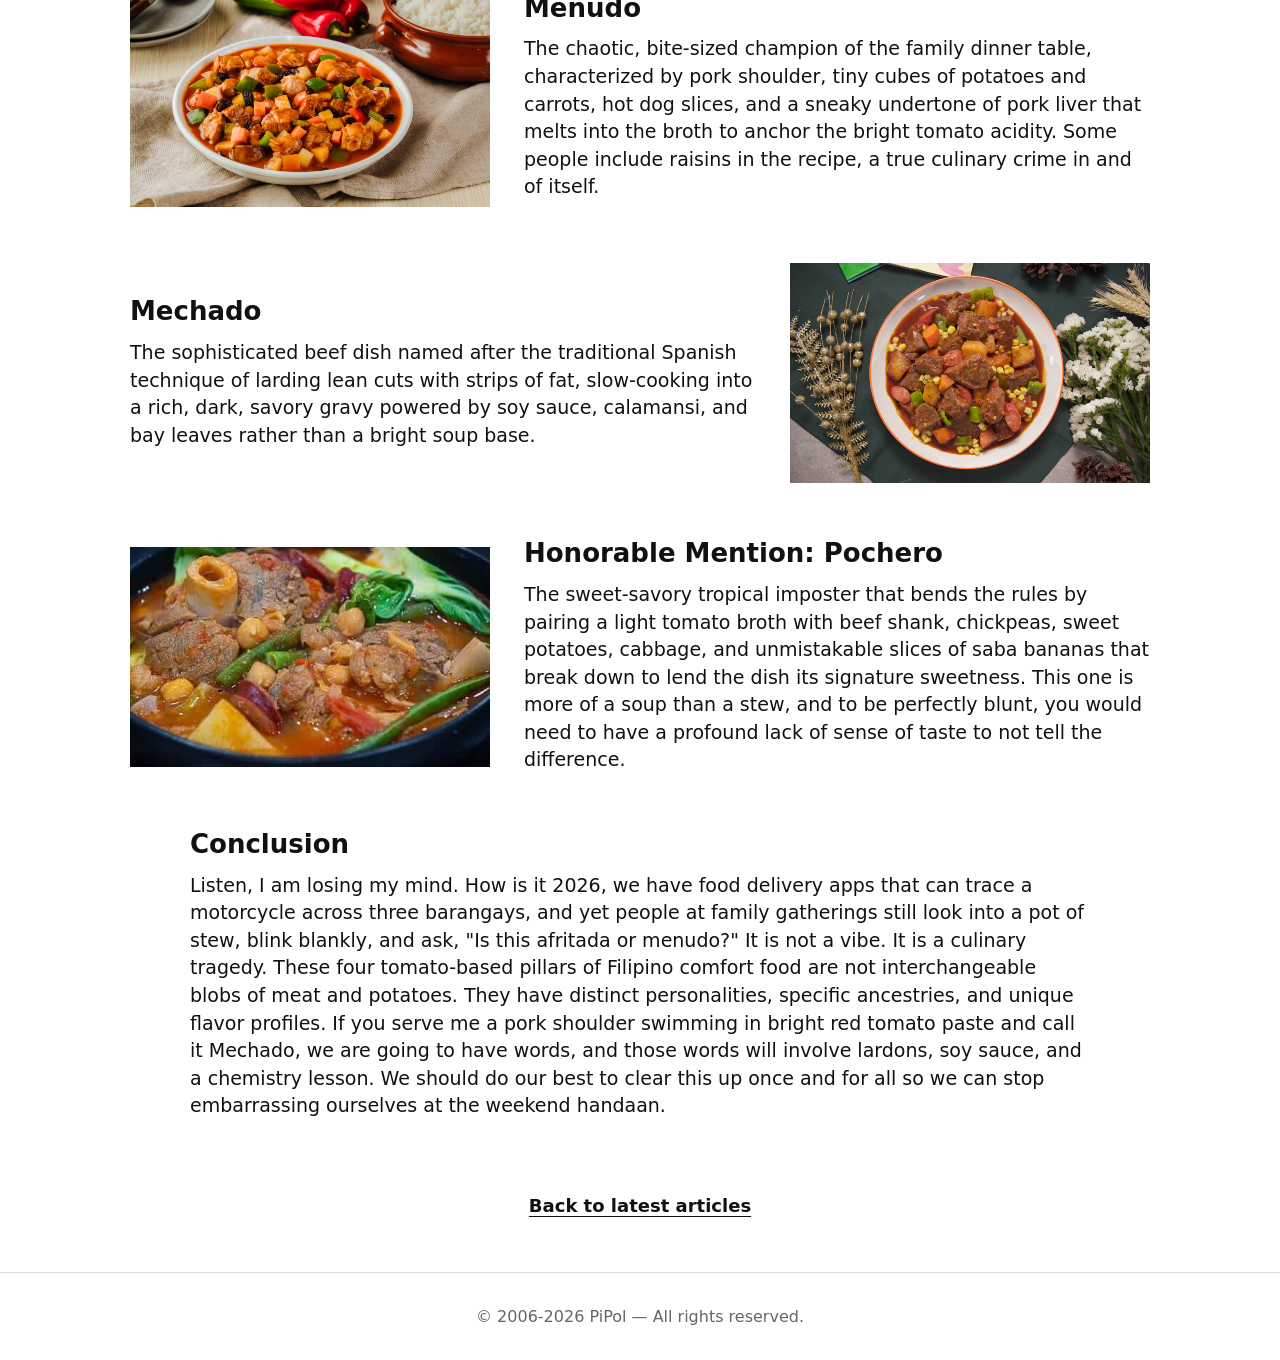
<file: BlogSEO/articles/article3.html>
<!doctype html>
<html lang="en">
<head>
  <meta charset="utf-8">
  <meta name="viewport" content="width=device-width,initial-scale=1">
  <title>Kaldereta, Afritada, Menudo, Mechado: All The Same Dish??? | PiPol</title>
  <meta name="description" content="A satirical rant about the similarities between four popular Filipino dishes">
  <link rel="stylesheet" href="../styles.css">
</head>
<body>
  <header class="site-header">
    <div class="header-inner">
      <div class="brand">
        <a href="../index.html" aria-label="PiPol home"><img src="../assets/pipol-logo.png" alt="PiPol logo" class="logo-img"></a>
        <p class="tagline">Your trusted source for totally <span class="strike">not</span> satire news!</p>
      </div>
    </div>
  </header>

  <nav class="main-nav" aria-label="Main navigation">
    <div class="nav-inner">
      <a href="../latest.html" class="nav-item" aria-current="page">Latest articles</a>
      <a href="../about.html" class="nav-item">About us</a>
      <a href="../contact.html" class="nav-item">Contact us</a>
      <a href="../references.html" class="nav-item">References</a>
    </div>
  </nav>

  <main class="article-page">
    <article class="article">
      <header class="article-intro">
        <img src="../assets/article3-thumbnail.png" alt="Article thumbnail" class="article-hero-image">
        <h1>Kaldereta, Afritada, Menudo, Mechado: All The Same Dish???</h1>
        <p>Local foodie rants about the similarities between popular Filipino dishes</p>
      </header>

      <section class="article-introduction">
        <p>Ah yes, the four tomato-based Filipino dishes that no one can differenciate if you ask them to due to them looking almost identical... Can you guess why? It's because they use the same red tomato sauce, diced potatoes, carrots, and meat! Many Filipino comfort foods share similar colors and ingredients, making them hard to tell apart until you take a bite. So here's a guide on how to tell the difference, don't take it from me though, I still can't tell the difference without a guide.</p>
      </section>


      <div class="article-body">
        <section class="article-row article-row-image-left">
          <img src="../assets/article3-a.png" alt="Article illustration" class="article-section-image">
          <div class="article-section-copy">
            <h2>Kaldereta</h2>
            <p>Starting with the heavy-hitting heavyweight of the four, traditionally made with goat meat (or beef), featuring a luxurious, aggressively rich sauce thickened with liver spread and peanut butter, then punched up with bird's eye chilies, olives, and sometimes cheese.</p>
          </div>
        </section>

        <section class="article-row article-row-image-right">
          <div class="article-section-copy">
            <h2>Afritada</h2>
            <p>The wholesome, easy-going sibling that keeps things clean and straightforward with chunky cuts of chicken or pork, large potato chunks, carrots, and green peas simmering in a bright, fruity tomato sauce without any liver-spread complication</p>
          </div>
          <img src="../assets/article3-b.png" alt="Article illustration" class="article-section-image">
        </section>

        <section class="article-row article-row-image-left">
          <img src="../assets/article3-c.png" alt="Article illustration" class="article-section-image">
          <div class="article-section-copy">
            <h2>Menudo</h2>
            <p>The chaotic, bite-sized champion of the family dinner table, characterized by pork shoulder, tiny cubes of potatoes and carrots, hot dog slices, and a sneaky undertone of pork liver that melts into the broth to anchor the bright tomato acidity. Some people include raisins in the recipe, a true culinary crime in and of itself.</p>
          </div>
        </section>

        <section class="article-row article-row-image-right">
          <div class="article-section-copy">
            <h2>Mechado</h2>
            <p>The sophisticated beef dish named after the traditional Spanish technique of larding lean cuts with strips of fat, slow-cooking into a rich, dark, savory gravy powered by soy sauce, calamansi, and bay leaves rather than a bright soup base.</p>
          </div>
          <img src="../assets/article3-d.png" alt="Article illustration" class="article-section-image">
        </section>

        <section class="article-row article-row-image-left">
          <img src="../assets/article3-e.png" alt="Article illustration" class="article-section-image">
          <div class="article-section-copy">
            <h2>Honorable Mention: Pochero</h2>
            <p>The sweet-savory tropical imposter that bends the rules by pairing a light tomato broth with beef shank, chickpeas, sweet potatoes, cabbage, and unmistakable slices of saba bananas that break down to lend the dish its signature sweetness. This one is more of a soup than a stew, and to be perfectly blunt, you would need to have a profound lack of sense of taste to not tell the difference.</p>
          </div>
        </section>
      </div>

      <section class = "article-conclusion">
          <h2>Conclusion</h2>
          <p>Listen, I am losing my mind. How is it 2026, we have food delivery apps that can trace a motorcycle across three barangays, and yet people at family gatherings still look into a pot of stew, blink blankly, and ask, "Is this afritada or menudo?" It is not a vibe. It is a culinary tragedy. These four tomato-based pillars of Filipino comfort food are not interchangeable blobs of meat and potatoes. They have distinct personalities, specific ancestries, and unique flavor profiles. If you serve me a pork shoulder swimming in bright red tomato paste and call it Mechado, we are going to have words, and those words will involve lardons, soy sauce, and a chemistry lesson. We should do our best to clear this up once and for all so we can stop embarrassing ourselves at the weekend handaan.</p><br>
      </section>

      <footer class="article-end">
        <a href="../latest.html" class="article-back-link">Back to latest articles</a>
      </footer>
    </article>
  </main>

  <footer class="site-footer"><p>© 2006-<span id="year"></span> PiPol — All rights reserved.</p></footer>
  <script>document.getElementById('year').textContent = new Date().getFullYear();</script>
</body>
</html>
</file>
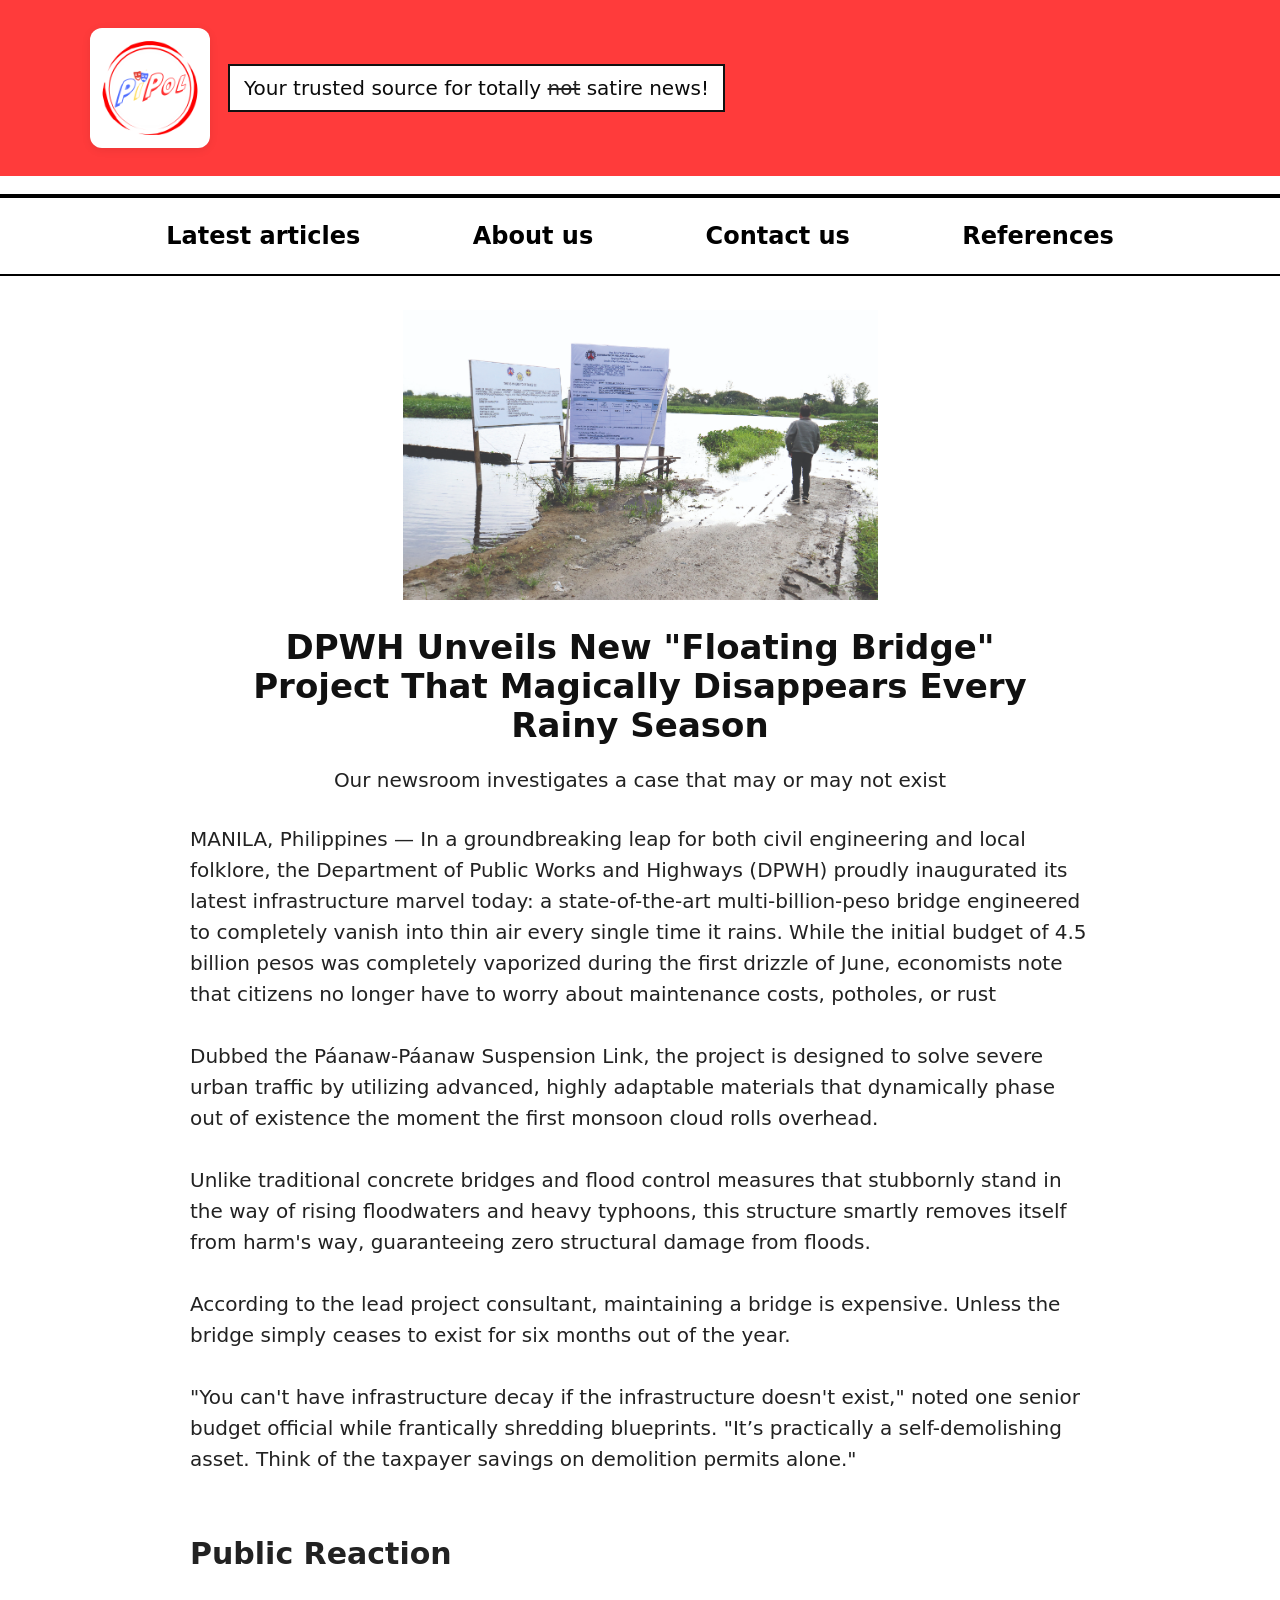
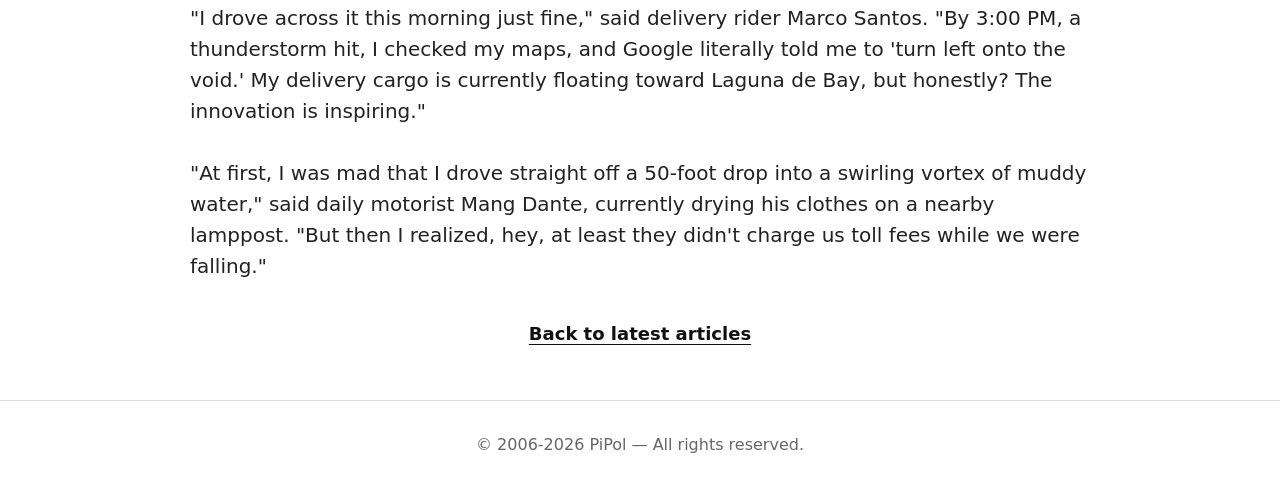
<file: BlogSEO/articles/article4.html>
<!doctype html>
<html lang="en">
<head>
  <meta charset="utf-8">
  <meta name="viewport" content="width=device-width,initial-scale=1">
  <title>DPWH Unveils New "Floating Bridge" Project That Magically Disappears Every Rainy Season | PiPol</title>
  <meta name="description" content="A satirical look at another flood control project that may or may not exist">
  <link rel="stylesheet" href="../styles.css">
</head>
<body>
  <header class="site-header">
    <div class="header-inner">
      <div class="brand">
        <a href="../index.html" aria-label="PiPol home"><img src="../assets/pipol-logo.png" alt="PiPol logo" class="logo-img"></a>
        <p class="tagline">Your trusted source for totally <span class="strike">not</span> satire news!</p>
      </div>
    </div>
  </header>

  <nav class="main-nav" aria-label="Main navigation">
    <div class="nav-inner">
      <a href="../latest.html" class="nav-item" aria-current="page">Latest articles</a>
      <a href="../about.html" class="nav-item">About us</a>
      <a href="../contact.html" class="nav-item">Contact us</a>
      <a href="../references.html" class="nav-item">References</a>
    </div>
  </nav>

  <main class="article-page">
    <article class="article">
      <header class="article-intro">
        <img src="../assets/article4-thumbnail.png" alt="Article thumbnail" class="article-hero-image">
        <h1>DPWH Unveils New "Floating Bridge" Project That Magically Disappears Every Rainy Season</h1>
        <p>Our newsroom investigates a case that may or may not exist</p>
      </header>

      <section class="article-introduction">
        <p>MANILA, Philippines — In a groundbreaking leap for both civil engineering and local folklore, the Department of Public Works and Highways (DPWH) proudly inaugurated its latest infrastructure marvel today: a state-of-the-art multi-billion-peso bridge engineered to completely vanish into thin air every single time it rains. While the initial budget of 4.5 billion pesos was completely vaporized during the first drizzle of June, economists note that citizens no longer have to worry about maintenance costs, potholes, or rust</p><br>
        <p>Dubbed the Páanaw-Páanaw Suspension Link, the project is designed to solve severe urban traffic by utilizing advanced, highly adaptable materials that dynamically phase out of existence the moment the first monsoon cloud rolls overhead.</p><br>
        <p>Unlike traditional concrete bridges and flood control measures that stubbornly stand in the way of rising floodwaters and heavy typhoons, this structure smartly removes itself from harm's way, guaranteeing zero structural damage from floods.</p><br>
        <p>According to the lead project consultant, maintaining a bridge is expensive. Unless the bridge simply ceases to exist for six months out of the year.</p><br>
        <p>"You can't have infrastructure decay if the infrastructure doesn't exist," noted one senior budget official while frantically shredding blueprints. "It’s practically a self-demolishing asset. Think of the taxpayer savings on demolition permits alone."</p><br>
        <h2>Public Reaction</h2>
        <p>"I drove across it this morning just fine," said delivery rider Marco Santos. "By 3:00 PM, a thunderstorm hit, I checked my maps, and Google literally told me to 'turn left onto the void.' My delivery cargo is currently floating toward Laguna de Bay, but honestly? The innovation is inspiring."</p><br>
        <p>"At first, I was mad that I drove straight off a 50-foot drop into a swirling vortex of muddy water," said daily motorist Mang Dante, currently drying his clothes on a nearby lamppost. "But then I realized, hey, at least they didn't charge us toll fees while we were falling."</p><br>
      </section>


      <footer class="article-end">
        <a href="../latest.html" class="article-back-link">Back to latest articles</a>
      </footer>
    </article>
  </main>

  <footer class="site-footer"><p>© 2006-<span id="year"></span> PiPol — All rights reserved.</p></footer>
  <script>document.getElementById('year').textContent = new Date().getFullYear();</script>
</body>
</html>
</file>
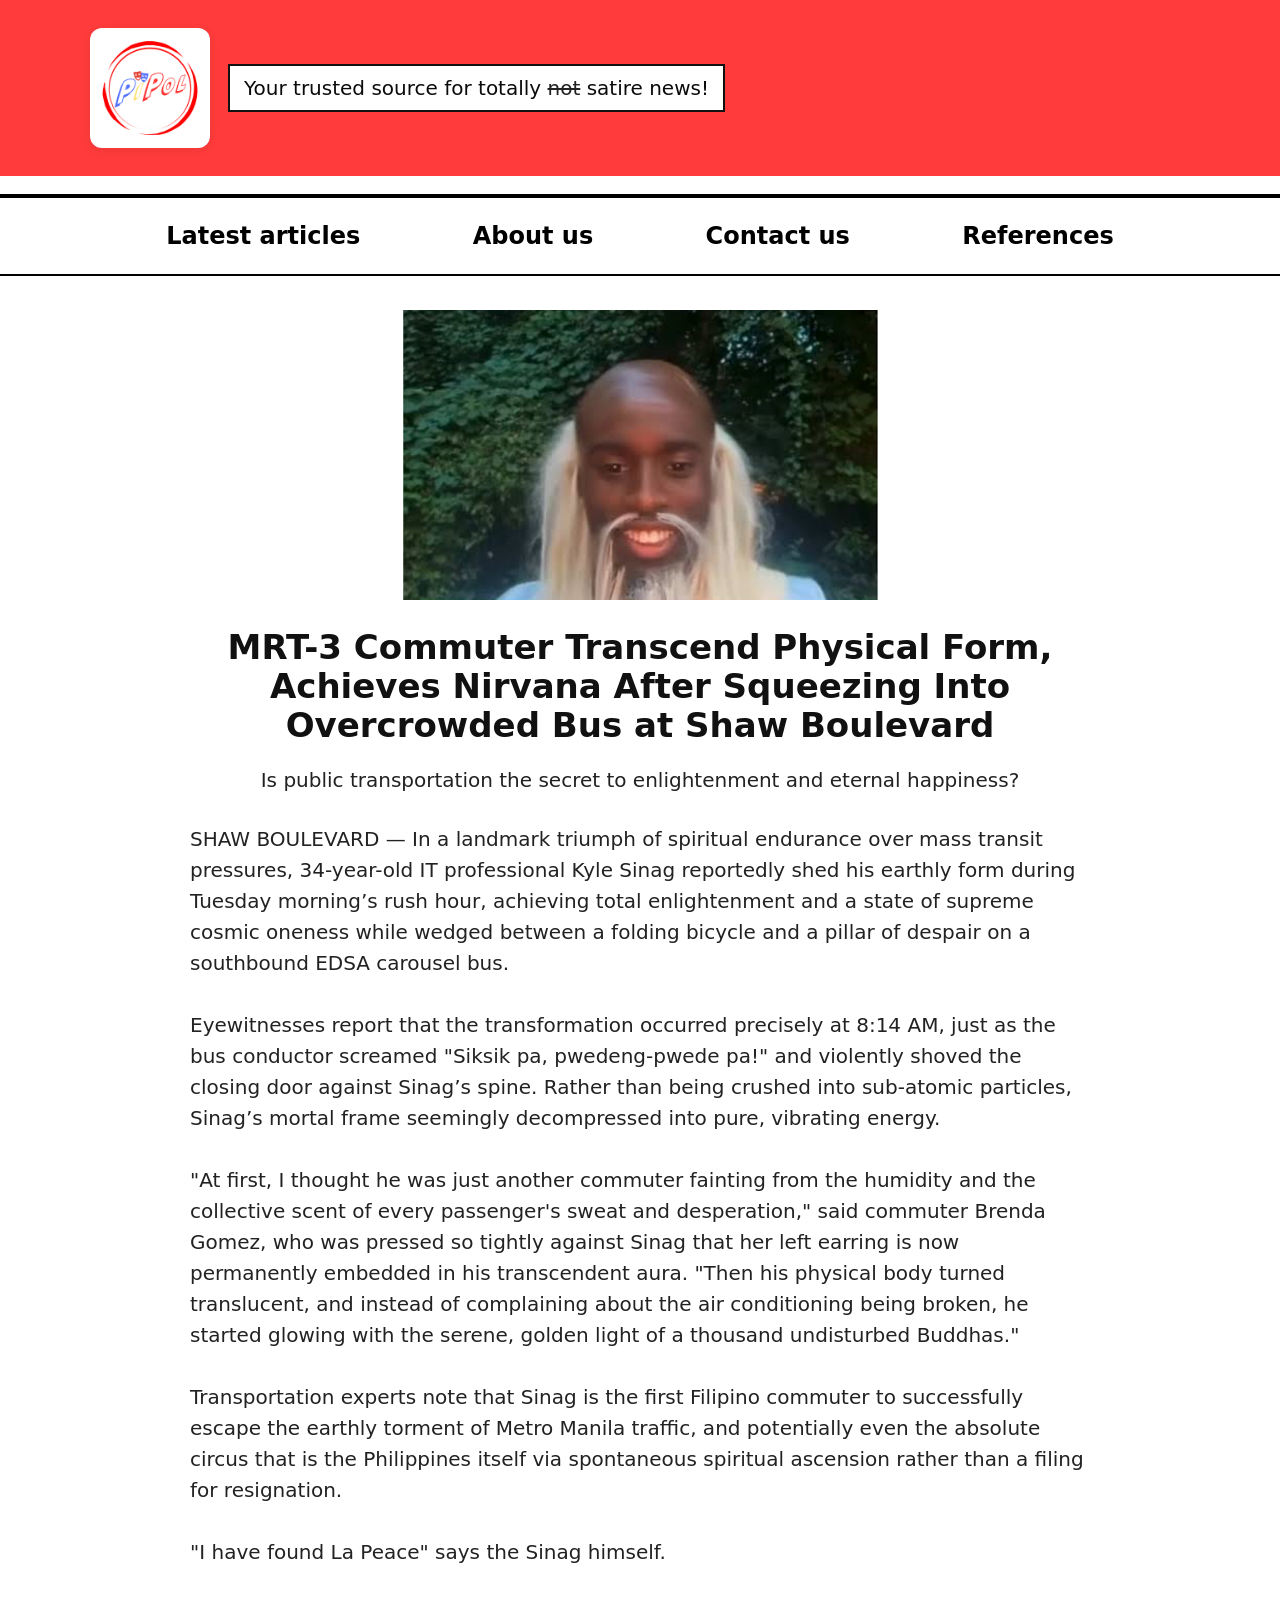
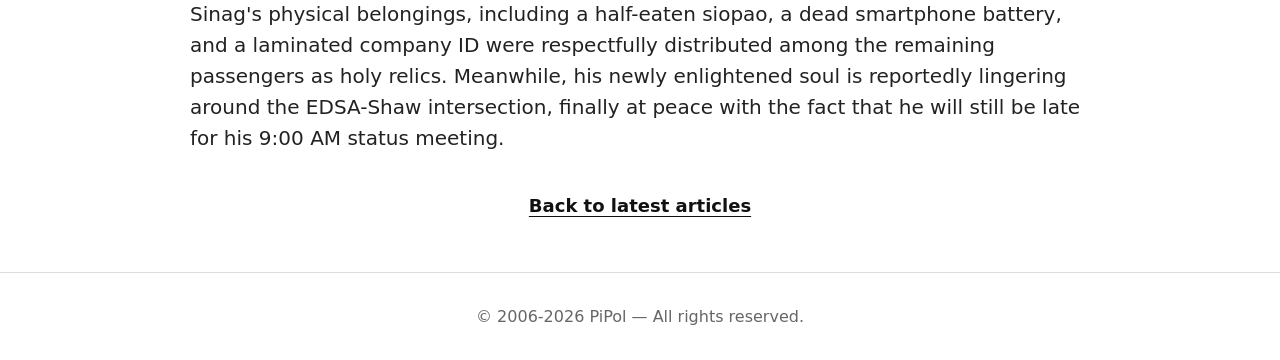
<file: BlogSEO/articles/article5.html>
<!doctype html>
<html lang="en">
<head>
  <meta charset="utf-8">
  <meta name="viewport" content="width=device-width,initial-scale=1">
  <title>MRT-3 Commuter Transcend Physical Form, Achieves Nirvana After Squeezing Into Overcrowded Bus at Shaw Boulevard | PiPol</title>
  <meta name="description" content="A satirical look at the transformative power of public transportation">
  <link rel="stylesheet" href="../styles.css">
</head>
<body>
  <header class="site-header">
    <div class="header-inner">
      <div class="brand">
        <a href="../index.html" aria-label="PiPol home"><img src="../assets/pipol-logo.png" alt="PiPol logo" class="logo-img"></a>
        <p class="tagline">Your trusted source for totally <span class="strike">not</span> satire news!</p>
      </div>
    </div>
  </header>

  <nav class="main-nav" aria-label="Main navigation">
    <div class="nav-inner">
      <a href="../latest.html" class="nav-item" aria-current="page">Latest articles</a>
      <a href="../about.html" class="nav-item">About us</a>
      <a href="../contact.html" class="nav-item">Contact us</a>
      <a href="../references.html" class="nav-item">References</a>
    </div>
  </nav>

  <main class="article-page">
    <article class="article">
      <header class="article-intro">
        <img src="../assets/article5-thumbnail.png" alt="Article thumbnail" class="article-hero-image">
        <h1>MRT-3 Commuter Transcend Physical Form, Achieves Nirvana After Squeezing Into Overcrowded Bus at Shaw Boulevard</h1>
        <p>Is public transportation the secret to enlightenment and eternal happiness?</p>
      </header>

      <section class="article-introduction">
        <p>SHAW BOULEVARD — In a landmark triumph of spiritual endurance over mass transit pressures, 34-year-old IT professional Kyle Sinag reportedly shed his earthly form during Tuesday morning’s rush hour, achieving total enlightenment and a state of supreme cosmic oneness while wedged between a folding bicycle and a pillar of despair on a southbound EDSA carousel bus.<p><br>
        <p>Eyewitnesses report that the transformation occurred precisely at 8:14 AM, just as the bus conductor screamed "Siksik pa, pwedeng-pwede pa!" and violently shoved the closing door against Sinag’s spine. Rather than being crushed into sub-atomic particles, Sinag’s mortal frame seemingly decompressed into pure, vibrating energy.</p><br>
        <p>"At first, I thought he was just another commuter fainting from the humidity and the collective scent of every passenger's sweat and desperation," said commuter Brenda Gomez, who was pressed so tightly against Sinag that her left earring is now permanently embedded in his transcendent aura. "Then his physical body turned translucent, and instead of complaining about the air conditioning being broken, he started glowing with the serene, golden light of a thousand undisturbed Buddhas."</p><br>
        <p>Transportation experts note that Sinag is the first Filipino commuter to successfully escape the earthly torment of Metro Manila traffic, and potentially even the absolute circus that is the Philippines itself via spontaneous spiritual ascension rather than a filing for resignation.</p><br>
        <p>"I have found La Peace" says the Sinag himself.</p><br>
        <p>Sinag's physical belongings, including a half-eaten siopao, a dead smartphone battery, and a laminated company ID were respectfully distributed among the remaining passengers as holy relics. Meanwhile, his newly enlightened soul is reportedly lingering around the EDSA-Shaw intersection, finally at peace with the fact that he will still be late for his 9:00 AM status meeting.</p><br>
      </section>


      <footer class="article-end">
        <a href="../latest.html" class="article-back-link">Back to latest articles</a>
      </footer>
    </article>
  </main>

  <footer class="site-footer"><p>© 2006-<span id="year"></span> PiPol — All rights reserved.</p></footer>
  <script>document.getElementById('year').textContent = new Date().getFullYear();</script>
</body>
</html>
</file>
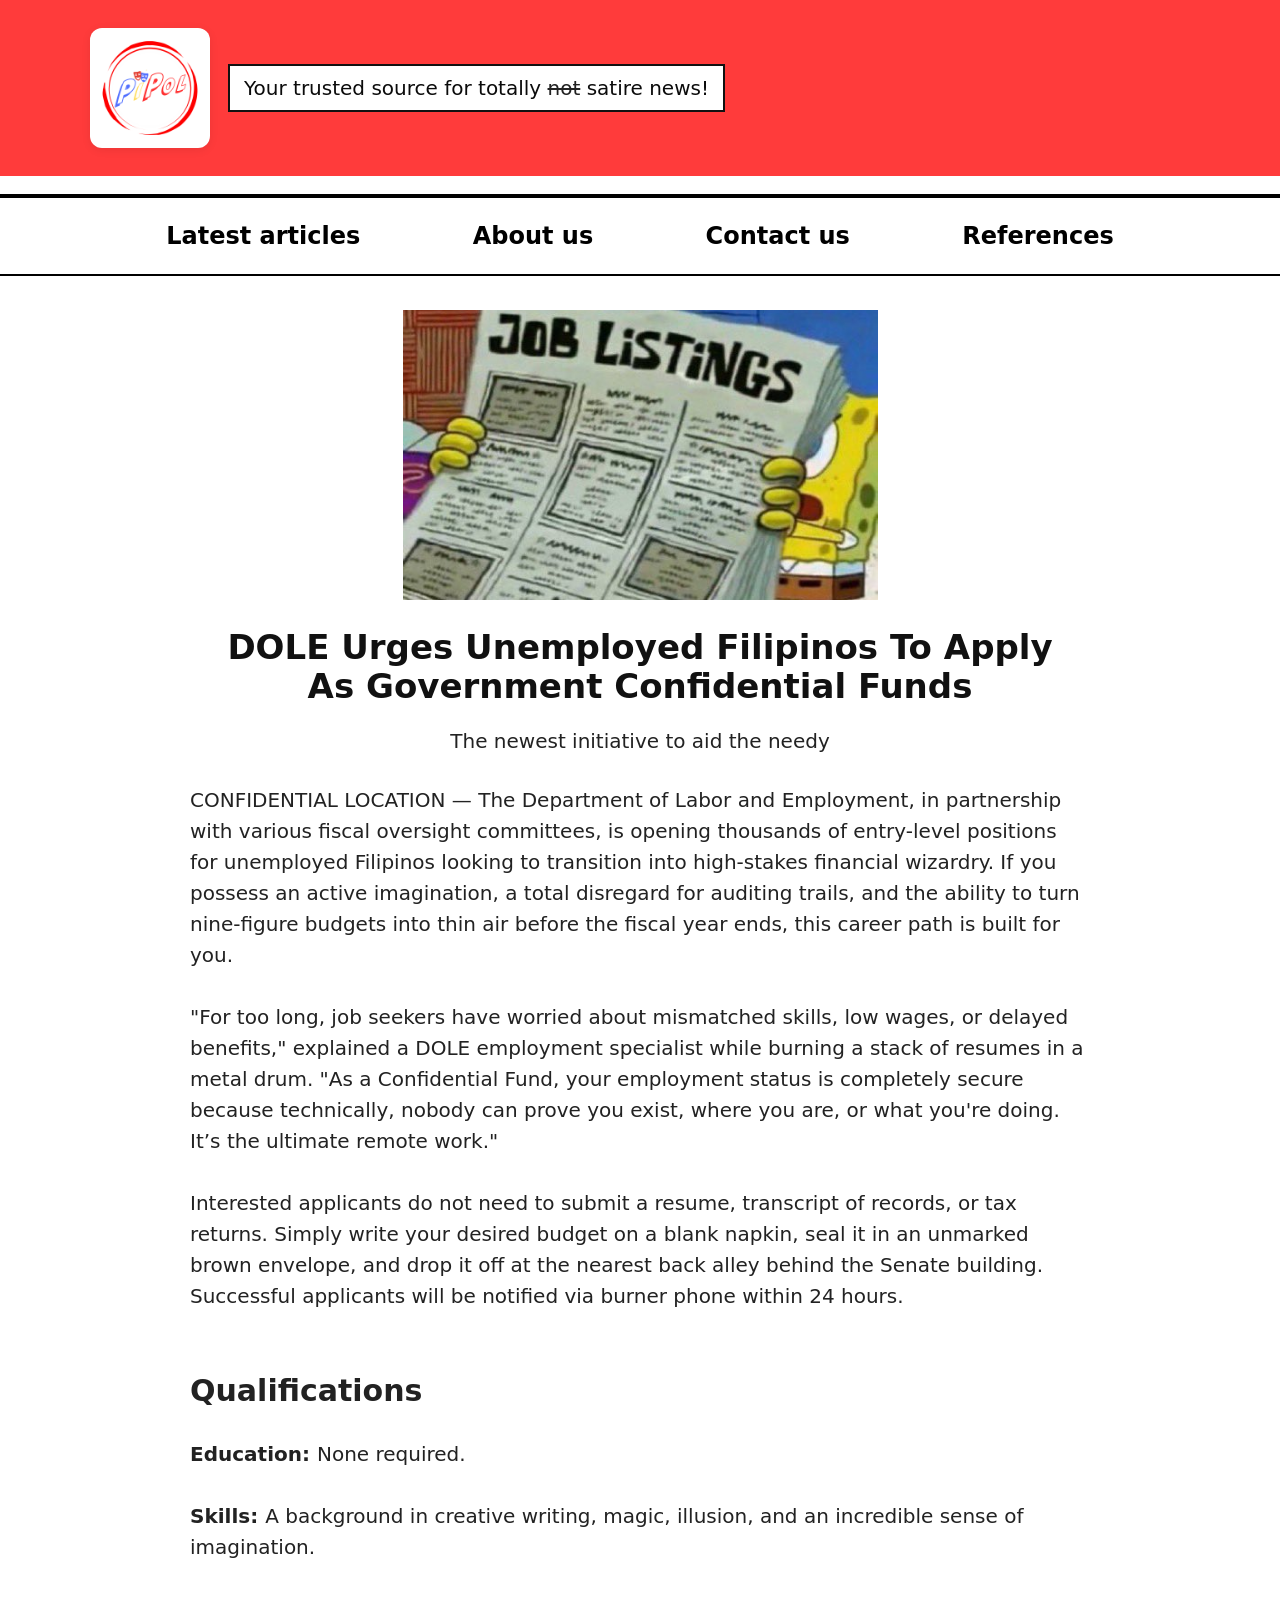
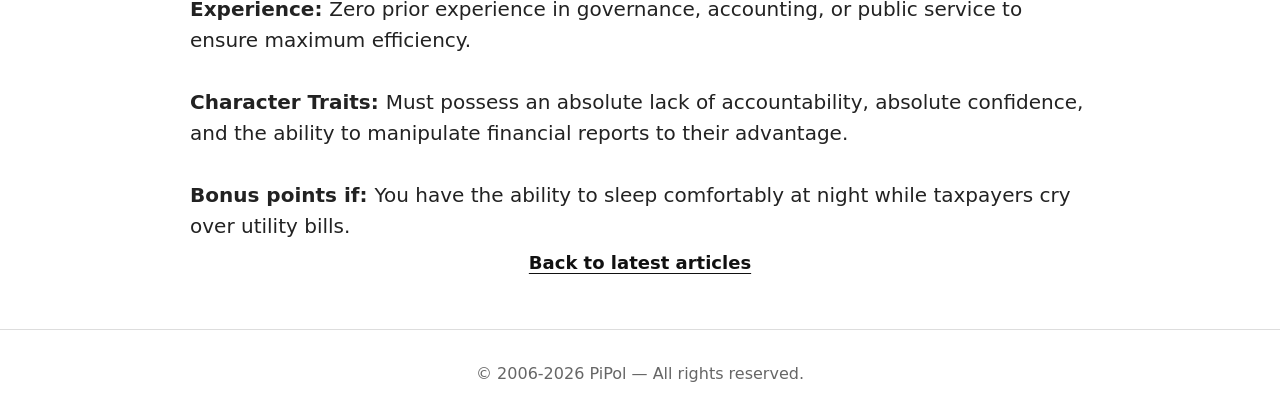
<file: BlogSEO/articles/article6.html>
<!doctype html>
<html lang="en">
<head>
  <meta charset="utf-8">
  <meta name="viewport" content="width=device-width,initial-scale=1">
  <title>DOLE Urges Unemployed Filipinos To Apply As Government Confidential Funds | PiPol</title>
  <meta name="description" content="A satirical look at DOLE's latest job posting">
  <link rel="stylesheet" href="../styles.css">
</head>
<body>
  <header class="site-header">
    <div class="header-inner">
      <div class="brand">
        <a href="../index.html" aria-label="PiPol home"><img src="../assets/pipol-logo.png" alt="PiPol logo" class="logo-img"></a>
        <p class="tagline">Your trusted source for totally <span class="strike">not</span> satire news!</p>
      </div>
    </div>
  </header>

  <nav class="main-nav" aria-label="Main navigation">
    <div class="nav-inner">
      <a href="../latest.html" class="nav-item" aria-current="page">Latest articles</a>
      <a href="../about.html" class="nav-item">About us</a>
      <a href="../contact.html" class="nav-item">Contact us</a>
      <a href="../references.html" class="nav-item">References</a>
    </div>
  </nav>

  <main class="article-page">
    <article class="article">
      <header class="article-intro">
        <img src="../assets/article6-thumbnail.png" alt="Article thumbnail" class="article-hero-image">
        <h1>DOLE Urges Unemployed Filipinos To Apply As Government Confidential Funds</h1>
        <p>The newest initiative to aid the needy</p>
      </header>

      <section class="article-introduction">
        <p>CONFIDENTIAL LOCATION — The Department of Labor and Employment, in partnership with various fiscal oversight committees, is opening thousands of entry-level positions for unemployed Filipinos looking to transition into high-stakes financial wizardry. If you possess an active imagination, a total disregard for auditing trails, and the ability to turn nine-figure budgets into thin air before the fiscal year ends, this career path is built for you.<p><br>
        <p>"For too long, job seekers have worried about mismatched skills, low wages, or delayed benefits," explained a DOLE employment specialist while burning a stack of resumes in a metal drum. "As a Confidential Fund, your employment status is completely secure because technically, nobody can prove you exist, where you are, or what you're doing. It’s the ultimate remote work."</p><br>
        <p>Interested applicants do not need to submit a resume, transcript of records, or tax returns. Simply write your desired budget on a blank napkin, seal it in an unmarked brown envelope, and drop it off at the nearest back alley behind the Senate building. Successful applicants will be notified via burner phone within 24 hours.</p><br>
        <h2>Qualifications</h2>
        <p><b>Education: </b>None required.</p><br>
        <p><b>Skills: </b>A background in creative writing, magic, illusion, and an incredible sense of imagination.</p><br>
        <p><b>Experience: </b>Zero prior experience in governance, accounting, or public service to ensure maximum efficiency.</p><br>
        <p><b>Character Traits: </b>Must possess an absolute lack of accountability, absolute confidence, and the ability to manipulate financial reports to their advantage.</p><br>
        <p><b>Bonus points if: </b>You have the ability to sleep comfortably at night while taxpayers cry over utility bills.</p>
      </section>

      <footer class="article-end">
        <a href="../latest.html" class="article-back-link">Back to latest articles</a>
      </footer>
    </article>
  </main>

  <footer class="site-footer"><p>© 2006-<span id="year"></span> PiPol — All rights reserved.</p></footer>
  <script>document.getElementById('year').textContent = new Date().getFullYear();</script>
</body>
</html>
</file>
<file: BlogSEO/styles.css>
/* Basic reset and layout */
:root{
  --white:#ffffff;
  --blue:#dfeeff;
  --dark:#111;
  --muted:#666;
  --max-width:1100px;
}
*{box-sizing:border-box}
html,body{height:100%;margin:0;font-family:Inter, system-ui, -apple-system, 'Segoe UI', Roboto, 'Helvetica Neue', Arial; color:var(--dark)}
body{background:#fff}

.site-header{background:#ff3b3b; padding:18px 24px; color:#0b0b0b}
.header-inner{max-width:var(--max-width);margin:0 auto;display:flex;align-items:center;justify-content:space-between;padding:10px 0}
.brand{display:flex;align-items:center;gap:18px}
.logo-img{height:120px;width:auto;display:block;background:#fff;border-radius:12px;padding:8px;box-shadow:0 2px 10px rgba(0,0,0,0.08)}
.tagline{margin:0;padding:10px 14px;font-size:20px;color:#0b0b0b;background:#fff;border:2px solid #111}
.strike{text-decoration:line-through;opacity:0.9}

.main-nav{background:#fff;border-top:4px solid #000;border-bottom:2px solid #000;margin-top:18px}
.nav-inner{max-width:var(--max-width);margin:0 auto;display:flex;justify-content:space-around;align-items:center;padding:18px 20px}
.main-nav .nav-item{color:#000;text-decoration:none;font-weight:800;font-size:24px;padding:6px 8px}

.container{max-width:var(--max-width);margin:36px auto;padding:0 20px}
.welcome{min-height:520px;display:grid;grid-template-columns:1fr 430px;gap:72px;align-items:center;padding-top:48px;padding-bottom:64px}
.references-page{margin-top:48px;margin-bottom:48px}
.welcome-copy{max-width:620px}
.welcome-kicker{margin:0 0 8px;color:var(--muted);font-size:20px;font-weight:800;text-transform:uppercase;letter-spacing:1px}
.welcome-title{margin:0;font-size:78px;line-height:0.95;font-weight:900}
.welcome-text{font-size:25px;line-height:1.35;margin:24px 0 14px}
.welcome-intro{max-width:540px;color:var(--muted);font-size:18px;line-height:1.6;margin:0 0 28px}
.welcome-button{display:inline-block;background:#ff3b3b;border:2px solid #111;color:#fff;text-decoration:none;font-size:18px;font-weight:800;padding:13px 20px}
.welcome-button:hover{background:#d92525}
.welcome-media{text-align:center}
.welcome-logo{width:min(100%,390px);height:auto;border-radius:12px}
.welcome-caption{margin:18px auto 0;max-width:330px;font-size:18px;font-weight:800;line-height:1.35}
.page-content{min-height:420px}
.page-title{font-size:44px;margin:0 0 28px;font-weight:800}
.cards{display:grid;grid-template-columns:repeat(auto-fit,minmax(min(100%,280px),1fr));gap:48px}
.card{text-align:center}
.card-img{width:100%;height:180px;object-fit:cover;border:3px solid #111}
.card-title{font-size:26px;margin:18px 0 6px;font-weight:800}
.card-desc{margin:0;color:var(--muted);font-size:18px}
.card-link{display:inline-block;margin-top:18px;color:#111;font-weight:800;text-decoration:underline;text-underline-offset:4px}

/* Article page */
.article-page{padding:34px 20px 56px}
.article{max-width:1020px;margin:0 auto}
.article-intro{text-align:center}
.article-hero-image{display:block;width:min(100%,475px);height:290px;object-fit:cover;margin:0 auto 28px;background:#59d4d9}
.article-intro h1{max-width:850px;margin:0 auto 20px;font-size:34px;line-height:1.15}
.article-intro p{max-width:900px;margin:0 auto;color:#222;font-size:20px;line-height:1.55}
.article-introduction{max-width:900px;margin:28px auto 0;color:#222;font-size:20px;line-height:1.55}
.article-introduction p{margin:0}
.article-body{margin-top:64px}
.article-row{display:grid;grid-template-columns:360px 1fr;gap:34px;align-items:center;margin-bottom:56px}
.article-row-image-right{grid-template-columns:1fr 360px}
.article-section-image{display:block;width:100%;height:220px;object-fit:cover;background:#59d4d9}
.article-section-copy h2{margin:0 0 12px;font-size:26px;line-height:1.15}
.article-section-copy p{margin:0;font-size:19px;line-height:1.45}
.article-conclusion{max-width:900px;margin:0 auto 56px}
.article-conclusion h2{margin:0 0 12px;font-size:26px;line-height:1.15}
.article-conclusion p{margin:0;font-size:19px;line-height:1.45}
.article-end{text-align:center;margin-top:10px}
.article-back-link{display:inline-block;color:#111;font-size:18px;font-weight:800;text-decoration:underline;text-underline-offset:4px}

/* About section */
.about{display:grid;grid-template-columns:1fr 420px;gap:48px;align-items:center;padding:28px 20px;border-top:1px solid #ddd}
.about-text{padding-right:10px}
.about-title{font-size:44px;margin:0 0 16px;font-weight:800}
.brand-word{font-weight:900}
.brand-p{color:#526fff}
.brand-i{color:#ffd447}
.brand-pol{color:#ff3038}
.lead{font-size:18px;line-height:1.6;color:#222;margin:0 0 22px}
.about-subhead{font-size:22px;margin:8px 0}
.muted{color:var(--muted);font-size:16px}

.about-media{text-align:center}
.about-logo{max-width:320px;width:100%;height:auto;border-radius:8px}
.tagline-decor{margin-top:18px;display:flex;align-items:center;justify-content:center;gap:12px}
.decor-word{font-size:34px;font-weight:900;padding:6px 10px;transform:skewX(-8deg)}
.decor-blue{color:#3b6bff;text-shadow:1px 1px 0 rgba(0,0,0,0.04)}
.decor-red{color:#ff3b3b;text-shadow:1px 1px 0 rgba(0,0,0,0.04)}
.quote{font-size:34px;color:#111}

.contact-page{max-width:760px}
.contact-page .lead{max-width:650px}
.contact-form{display:grid;gap:8px;max-width:620px;margin-top:28px}
.contact-form label{font-weight:800;font-size:17px;margin-top:10px}
.contact-form input,.contact-form textarea{font:inherit;font-size:16px;border:2px solid #111;border-radius:4px;padding:10px;background:#fff}
.contact-form textarea{resize:vertical}
.contact-form button{justify-self:start;margin-top:12px;border:2px solid #111;background:#ff3b3b;color:#fff;font:inherit;font-weight:800;padding:11px 20px;cursor:pointer}
.contact-form button:hover{background:#d92525}


.site-footer{border-top:1px solid #ddd;padding:18px 0;text-align:center;color:var(--muted)}

/* Responsive */
@media (max-width:900px){
  .header-inner{flex-direction:column;align-items:flex-start;gap:10px}
  .brand{align-items:flex-start}
  .logo-img{height:88px}
  .tagline{font-size:16px}
  .nav-inner{flex-direction:column;gap:10px;padding:12px}
  .main-nav .nav-item{font-size:18px}
  .card-img{height:160px}
  .article-page{padding-top:28px}
  .article-hero-image{height:220px}
  .article-intro h1{font-size:30px}
  .article-intro p{font-size:18px}
  .article-introduction{font-size:18px}
  .article-body{margin-top:44px}
  .article-row,.article-row-image-right{grid-template-columns:1fr;gap:18px;margin-bottom:42px}
  .article-section-image{height:220px}
  .article-row-image-right .article-section-copy{order:2}
  .article-row-image-right .article-section-image{order:1}
  .article-section-copy h2{font-size:24px}
  .article-section-copy p{font-size:18px}
  .article-conclusion h2{font-size:24px}
  .article-conclusion p{font-size:18px}
  .welcome{grid-template-columns:1fr;gap:28px;min-height:0;padding-top:32px;padding-bottom:42px}
  .welcome-media{order:-1}
  .welcome-title{font-size:58px}
  .welcome-text{font-size:21px}
  .about{grid-template-columns:1fr;gap:20px;padding:20px}
  .about-media{order: -1}
  .about-title{font-size:32px}
  .page-title{font-size:32px}
}
</file>
